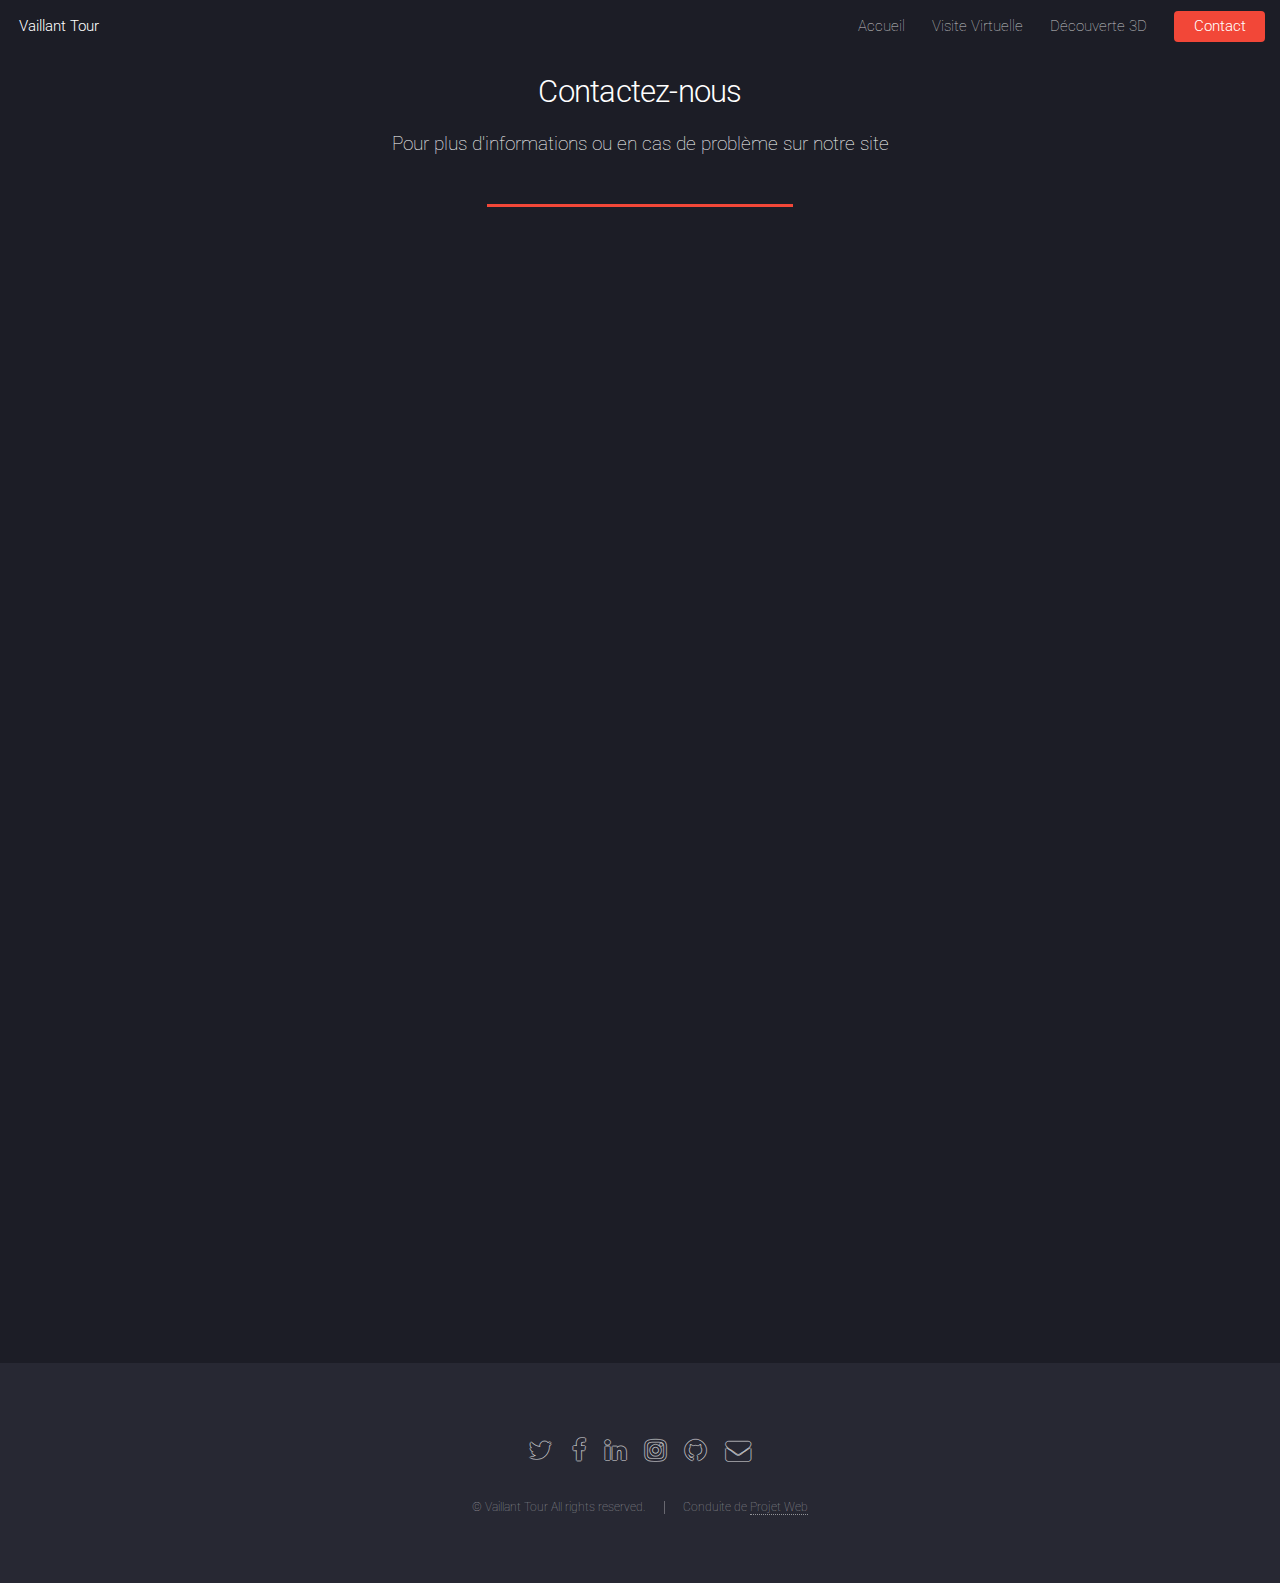
<file: Contact.html>
<!DOCTYPE HTML>
<!--
	Vaillant Tour
	Conduite de Projet Web
-->
<html>
	<head>
		<title>Contact | Vaillant Tour</title>
		<meta charset="utf-8" />
		<meta name="viewport" content="width=device-width, initial-scale=1" />
		<!--[if lte IE 8]><script src="assets/js/ie/html5shiv.js"></script><![endif]-->
		<link rel="stylesheet" href="assets/css/main.css" />
		<!--[if lte IE 9]><link rel="stylesheet" href="assets/css/ie9.css" /><![endif]-->
		<!--[if lte IE 8]><link rel="stylesheet" href="assets/css/ie8.css" /><![endif]-->
	</head>

	<!-- BODY -->
	<body class="landing">
	<div id="page-wrapper">

		<!-- Header -->
		<header id="header">
			<h1 id="logo"><a href="index.html">Vaillant Tour</a></h1>

			<!-- Navbar -->
			<nav id="nav">
				<ul>
					<li><a href="index.html">Accueil</a></li>
					<li><a href="visiteVirtuelle.html">Visite Virtuelle</a></li>
					<li><a href="elements3D.html">Découverte 3D</a></li>
					<li><a href="Contact.html" class="button special">Contact</a></li>
				</ul>
			</nav>
		</header>

			<!-- Main -->
				<div id="main" class="wrapper style1">
					<div class="container">
						<header class="major">
							<h2>Contactez-nous</h2>
							<p>Pour plus d'informations ou en cas de problème sur notre site</p>
						</header>
						<div class="row">
							<iframe src="https://www.google.com/maps/embed?pb=!1m18!1m12!1m3!1d2569.991950882604!2d2.298436751325037!3d49.89895443472802!2m3!1f0!2f0!3f0!3m2!1i1024!2i768!4f13.1!3m3!1m2!1s0x47e7843bd7f87145%3A0x8ea154a9ba8fe63b!2sFacult%C3%A9+des+Sciences!5e0!3m2!1sfr!2sfr!4v1513588414829" width="100%" height="500" frameborder="0" style="border:0" allowfullscreen></iframe>
						</div>

						<section id="four" class="wrapper style1 special fade-up">
							<div class="container">
								<header class="major">
									<h2>Vous pouvez nous contactez avec </h2>
									<p>Notre téléphone, notre mail ou bien directement par courrier</p>
								</header>
								<div class="box alt">
									<div class="row uniform">
										<section class="4u 6u(medium) 12u$(xsmall)">
											<span class="icon alt major fa-phone"></span>
											<h3>Numéro de téléphone</h3>
											<p> Tél : +33 (0)3 22 71 60 50</p>
										</section>
										<section class="4u 6u$(medium) 12u$(xsmall)">
											<span class="icon alt major fa-envelope"></span>
											<h3>Mail </h3>
											<p>ot@amiens-metropole.com
											</p>
										</section>
										<section class="4u$ 6u(medium) 12u$(xsmall)">
											<span class="icon alt major fa-map-marker"></span>
											<h3>Adresse</h3>
											<p> 23 place Notre Dame 80000 Amiens</p>
										</section>
									</div>
								</div>
							</div>
						</section>

					</div>
				</div>

			<!-- Footer -->
				<footer id="footer">
					<ul class="icons">
						<li><a href="#" class="icon alt fa-twitter"><span class="label">Twitter</span></a></li>
						<li><a href="#" class="icon alt fa-facebook"><span class="label">Facebook</span></a></li>
						<li><a href="#" class="icon alt fa-linkedin"><span class="label">LinkedIn</span></a></li>
						<li><a href="#" class="icon alt fa-instagram"><span class="label">Instagram</span></a></li>
						<li><a href="#" class="icon alt fa-github"><span class="label">GitHub</span></a></li>
						<li><a href="#" class="icon alt fa-envelope"><span class="label">Email</span></a></li>
					</ul>
					<ul class="copyright">
						<li>&copy; Vaillant Tour All rights reserved.</li><li>Conduite de  <a href="#">Projet Web</a></li>
					</ul>
				</footer>

		</div>

		<!-- Scripts -->
			<script src="assets/js/jquery.min.js"></script>
			<script src="assets/js/jquery.scrolly.min.js"></script>
			<script src="assets/js/jquery.dropotron.min.js"></script>
			<script src="assets/js/jquery.scrollex.min.js"></script>
			<script src="assets/js/skel.min.js"></script>
			<script src="assets/js/util.js"></script>
			<!--[if lte IE 8]><script src="assets/js/ie/respond.min.js"></script><![endif]-->
			<script src="assets/js/main.js"></script>

	</body>
</html>
</file>
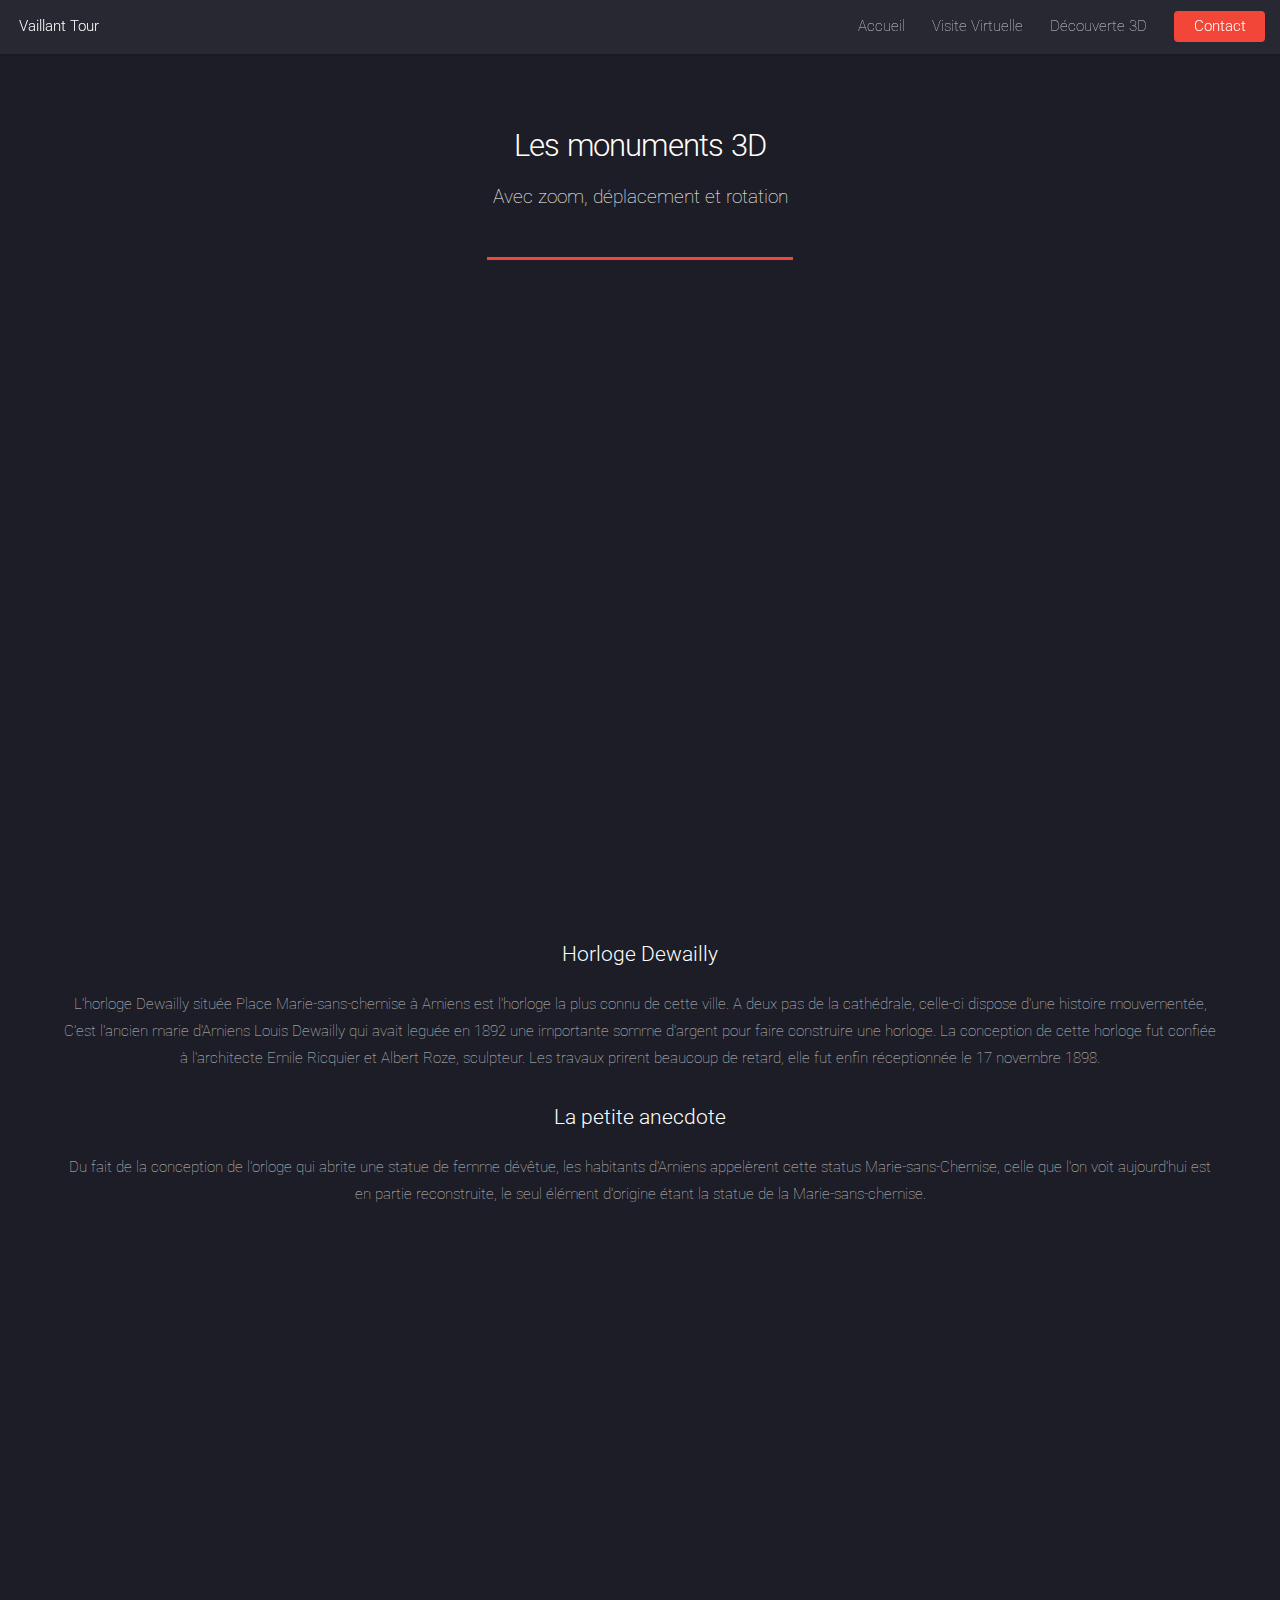
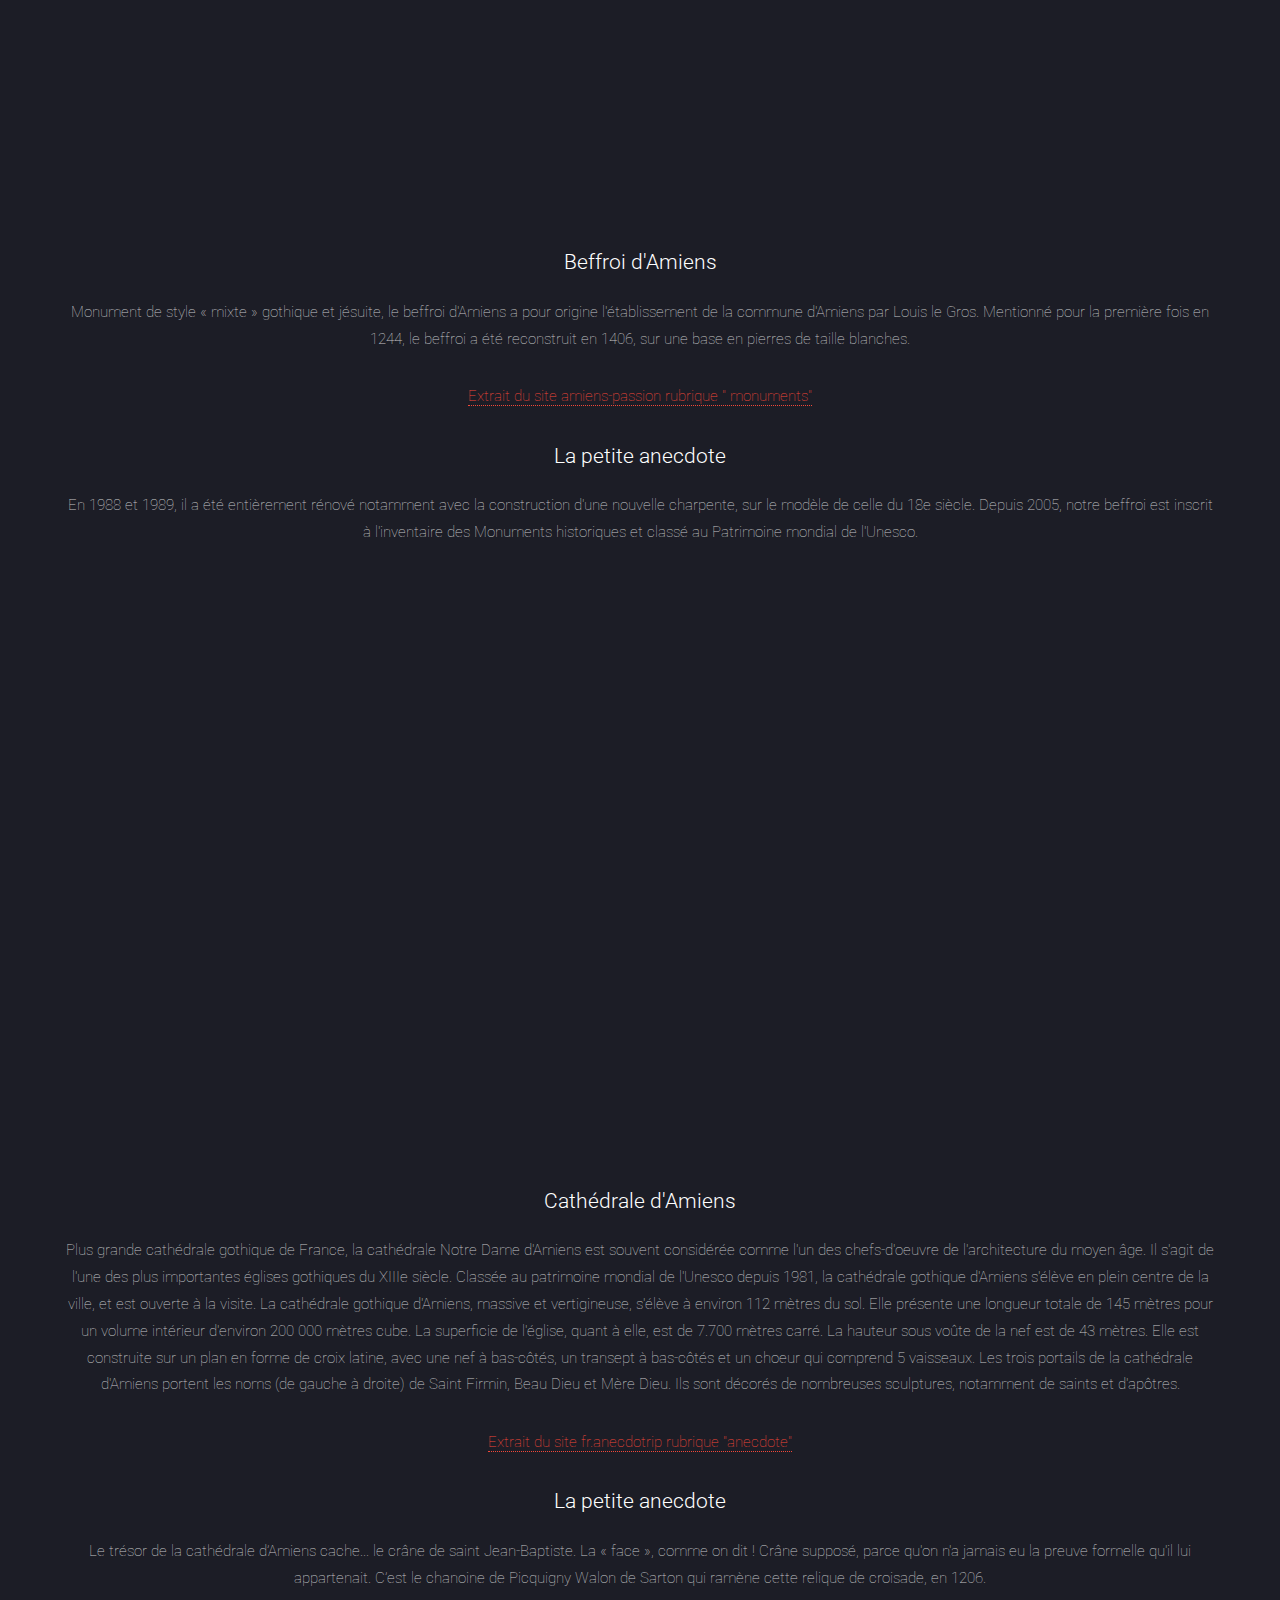
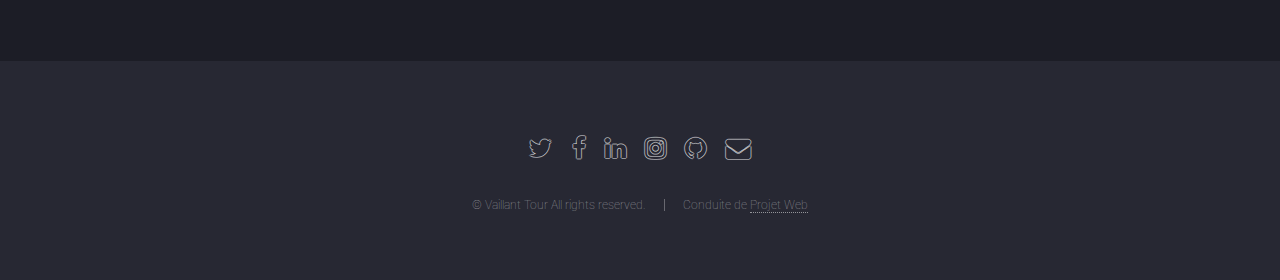
<file: elements3D.html>
<!DOCTYPE HTML>
<!--
	Vaillant Tour
	Conduite de Projet Web
-->

<html>
	<head>
		<title>Objets 3D | Vaillant Tourr</title>
		<meta charset="utf-8" />
		<meta name="viewport" content="width=device-width, initial-scale=1" />
		<!--[if lte IE 8]><script src="assets/js/ie/html5shiv.js"></script><![endif]-->
		<link rel="stylesheet" href="assets/css/main.css" />
		<!--[if lte IE 9]><link rel="stylesheet" href="assets/css/ie9.css" /><![endif]-->
		<!--[if lte IE 8]><link rel="stylesheet" href="assets/css/ie8.css" /><![endif]-->
	</head>
	<body>
		<div id="page-wrapper">

			<!-- Header -->
			<header id="header">
				<h1 id="logo"><a href="index.html">Vaillant Tour</a></h1>
				<nav id="nav">
					<ul>
						<li><a href="index.html">Accueil</a></li>
						<li><a href="visiteVirtuelle.html">Visite Virtuelle</a></li>
						<li><a href="elements3D.html">Découverte 3D</a></li>
						<li><a href="Contact.html" class="button special">Contact</a></li>
					</ul>
				</nav>
			</header>

			<!-- Main -->
				<div id="main" class="wrapper style1">
					<div class="container">
						<header class="major">
							<h2>Les monuments 3D</h2>
							<p>Avec zoom, déplacement et rotation</p>
						</header>

							<!-- HORLOGE DEWAILLY -->
						<section id="horlogeDewailly" style="text-align:center">

							<div class="sketchfab-embed-wrapper">
								<iframe width="90%"
										height="600"
										src="https://sketchfab.com/models/a8428198da154527ae07177e93d54b51/embed?autostart=1&amp;internal=1&amp;scrollwheel=1&amp;sound_enable=0&amp;transparent=1&amp;ui_animations=0&amp;ui_annotations=0&amp;ui_controls=1&amp;ui_fadeout=0&amp;
											ui_fullscreen=0&amp;ui_help=0&amp;ui_infos=0&amp;ui_inspector=0&amp;ui_settings=0&amp;ui_snapshots=0&amp;ui_stop=0&amp;ui_theatre=0&amp;ui_watermark=0"
										frameborder="0"
										allowvr
										allowfullscreen
										mozallowfullscreen="true"
										webkitallowfullscreen="true"
										onmousewheel=""></iframe>
							</div>


							<h3>Horloge Dewailly</h3>
							<p> L'horloge Dewailly située Place Marie-sans-chemise à Amiens est l'horloge la plus connu de cette ville. A deux pas de la
								cathédrale, celle-ci dispose d'une histoire mouvementée, C'est l'ancien marie d'Amiens Louis Dewailly qui avait
								leguée en 1892 une importante somme d'argent pour faire construire une horloge.
								La conception de cette horloge fut confiée à l'architecte Emile Ricquier et Albert Roze, sculpteur.
								Les travaux prirent beaucoup de retard, elle fut enfin réceptionnée le 17 novembre 1898.</p>
							<h3>La petite anecdote </h3>
							<p>Du fait de la conception de l'orloge qui abrite une statue de femme dévêtue, les habitants d'Amiens appelèrent cette status Marie-sans-Chemise, celle que l'on voit
								aujourd'hui est en partie reconstruite, le seul élément d'origine étant la statue de la Marie-sans-chemise.</p>

						</section>

						<!-- BEFFROI AMIENS -->
						<section id="beffroiAmiens" style="text-align:center">

							<div class="sketchfab-embed-wrapper">
								<iframe width="90%"
										height="600"
										src="https://sketchfab.com/models/39661852cd664fffaab6d4ab3f0af337/embed?autostart=1&amp;internal=1&amp;scrollwheel=1&amp;sound_enable=0&amp;transparent=1&amp;ui_animations=0&amp;ui_annotations=0&amp;ui_controls=1&amp;ui_fadeout=0&amp;
											ui_fullscreen=0&amp;ui_help=0&amp;ui_infos=0&amp;ui_inspector=0&amp;ui_settings=0&amp;ui_snapshots=0&amp;ui_stop=0&amp;ui_theatre=0&amp;ui_watermark=0"
										frameborder="0"
										allowvr
										allowfullscreen
										mozallowfullscreen="true"
										webkitallowfullscreen="true"
										onmousewheel=""></iframe>
							</div>


							<h3>Beffroi d'Amiens</h3>
							<p> Monument de style « mixte » gothique et jésuite, le beffroi d'Amiens a pour origine l'établissement de la commune d'Amiens par Louis le Gros. Mentionné pour la première fois en 1244, le beffroi a été reconstruit en 1406, sur une base en pierres de taille blanches.
							</p>
							<p><a href="http://www.amiens-passion.fr/monuments/beffroi.html">Extrait du site amiens-passion rubrique " monuments" </a></p>

							<h3>La petite anecdote </h3>
							<p>En 1988 et 1989, il a été entièrement rénové notamment avec la construction d'une nouvelle charpente, sur le modèle de celle du 18e siècle. Depuis 2005, notre beffroi est inscrit à l'inventaire des Monuments historiques et classé au Patrimoine mondial de l'Unesco.
							</p>

						</section>

						<!-- CATHEDRALE D'AMIENS -->
						<section id="cathedraleAmiens" style="text-align:center">

							<div class="sketchfab-embed-wrapper">
								<iframe width="90%"
										height="600"
										src="https://sketchfab.com/models/3776d9f4816440af8c6b1f29db20b87e/embed?autostart=1&amp;internal=1&amp;scrollwheel=1&amp;sound_enable=0&amp;transparent=1&amp;ui_animations=0&amp;ui_annotations=0&amp;ui_controls=1&amp;ui_fadeout=0&amp;
											ui_fullscreen=0&amp;ui_help=0&amp;ui_infos=0&amp;ui_inspector=0&amp;ui_settings=0&amp;ui_snapshots=0&amp;ui_stop=0&amp;ui_theatre=0&amp;ui_watermark=0"
										frameborder="0"
										allowvr
										allowfullscreen
										mozallowfullscreen="true"
										webkitallowfullscreen="true"
										onmousewheel=""></iframe>
							</div>


							<h3>Cathédrale d'Amiens</h3>
							<p> Plus grande cathédrale gothique de France, la cathédrale Notre Dame d'Amiens est souvent considérée comme l'un des chefs-d'oeuvre de l'architecture du moyen âge. Il s'agit de l'une des plus importantes églises gothiques du XIIIe siècle.
								Classée au patrimoine mondial de l'Unesco depuis 1981, la cathédrale gothique d'Amiens s'élève en plein centre de la ville, et est ouverte à la visite.
								La cathédrale gothique d'Amiens, massive et vertigineuse, s'élève à environ 112 mètres du sol. Elle présente une longueur totale de 145 mètres pour un volume intérieur d'environ 200 000 mètres cube. La superficie de l'église, quant à elle, est de 7.700 mètres carré. La hauteur sous voûte de la nef est de 43 mètres. Elle est construite sur un plan en forme de croix latine, avec une nef à bas-côtés, un transept à bas-côtés et un choeur qui comprend 5 vaisseaux.
								Les trois portails de la cathédrale d'Amiens portent les noms (de gauche à droite) de Saint Firmin, Beau Dieu et Mère Dieu. Ils sont décorés de nombreuses sculptures, notamment de saints et d'apôtres.
							</p>
							<p><a href="https://fr.anecdotrip.com/anecdote/amiens-et-les-secrets-du-crane-suppose-de-saint-jean-baptiste-par-vinaigrette">Extrait du site fr.anecdotrip rubrique "anecdote"</a></p>

							<h3>La petite anecdote </h3>
							<p>Le trésor de la cathédrale d’Amiens cache... le crâne de saint Jean-Baptiste. La « face », comme on dit ! Crâne supposé, parce qu'on n'a jamais eu la preuve formelle qu'il lui appartenait. C’est le chanoine de Picquigny Walon de Sarton qui ramène cette relique de croisade, en 1206.
							</p>


						</section>

					</div>
				</div>

			<!-- Footer -->
				<footer id="footer">
					<ul class="icons">
						<li><a href="#" class="icon alt fa-twitter"><span class="label">Twitter</span></a></li>
						<li><a href="#" class="icon alt fa-facebook"><span class="label">Facebook</span></a></li>
						<li><a href="#" class="icon alt fa-linkedin"><span class="label">LinkedIn</span></a></li>
						<li><a href="#" class="icon alt fa-instagram"><span class="label">Instagram</span></a></li>
						<li><a href="#" class="icon alt fa-github"><span class="label">GitHub</span></a></li>
						<li><a href="#" class="icon alt fa-envelope"><span class="label">Email</span></a></li>
					</ul>
					<ul class="copyright">
						<li>&copy; Vaillant Tour All rights reserved.</li><li>Conduite de  <a href="#">Projet Web</a></li>
					</ul>
				</footer>

		</div>

		<!-- Scripts -->
			<script src="assets/js/jquery.min.js"></script>
			<script src="assets/js/jquery.scrolly.min.js"></script>
			<script src="assets/js/jquery.dropotron.min.js"></script>
			<script src="assets/js/jquery.scrollex.min.js"></script>
			<script src="assets/js/skel.min.js"></script>
			<script src="assets/js/util.js"></script>
			<!--[if lte IE 8]><script src="assets/js/ie/respond.min.js"></script><![endif]-->
			<script src="assets/js/main.js"></script>

	</body>
</html>
</file>
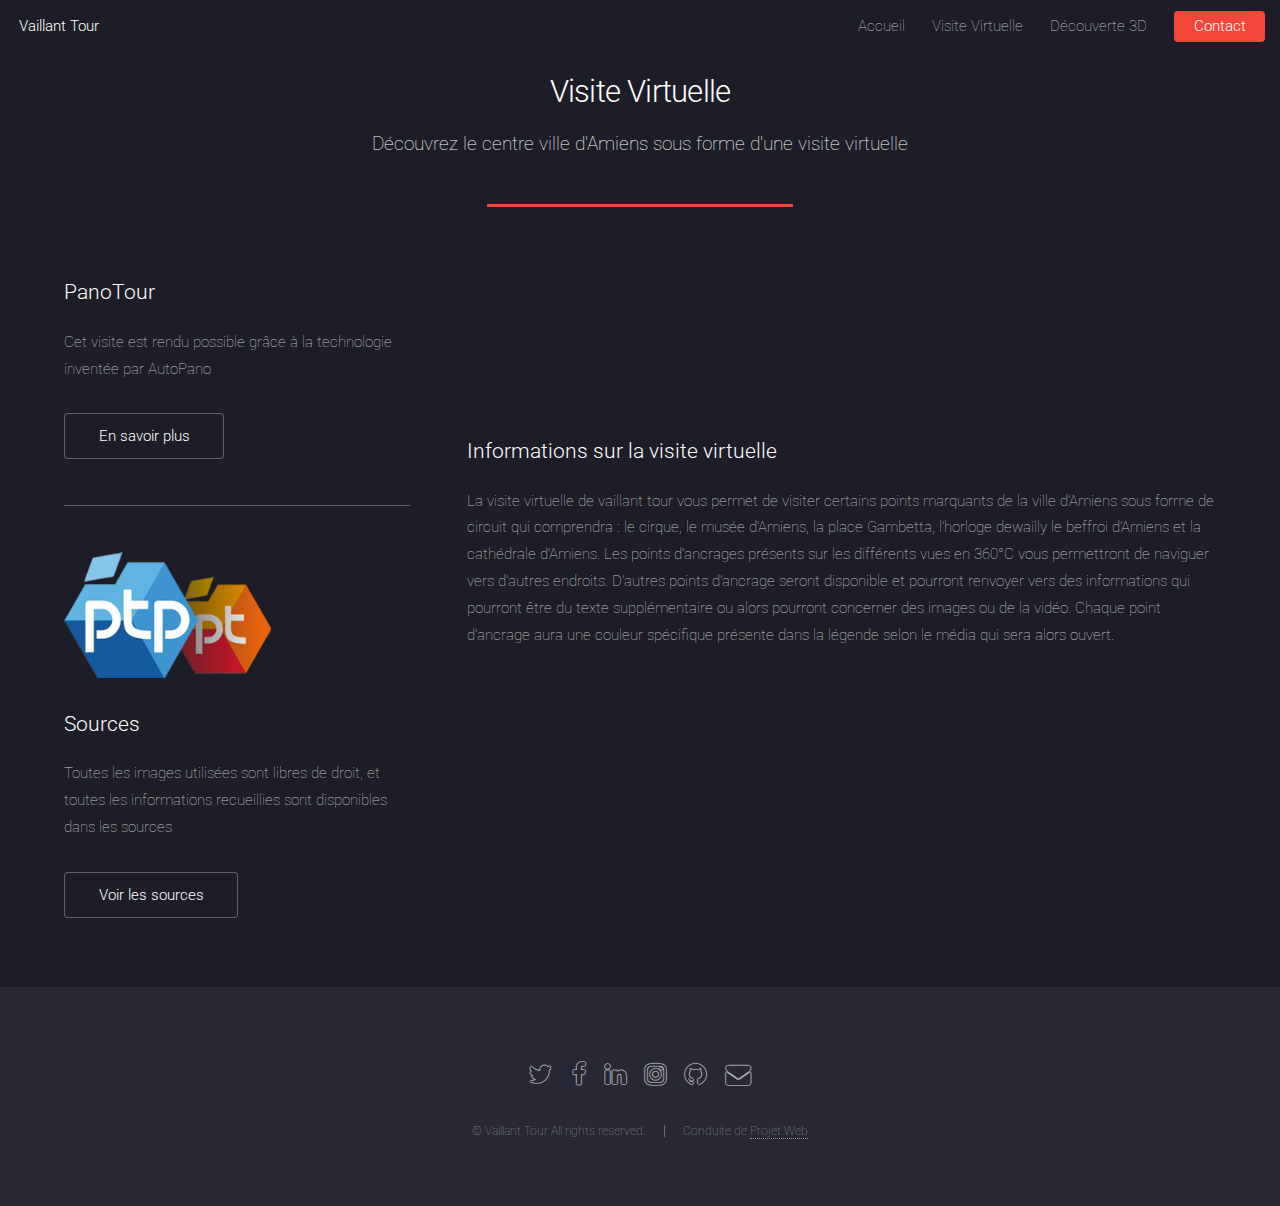
<file: visiteVirtuelle.html>
<!DOCTYPE HTML>
<!--
	Vaillant Tour
	Conduite de Projet Web
-->
<html>
	<head>
		<title>Visite Virtuelle | Vaillant Tour</title>
		<meta charset="utf-8" />
		<meta name="viewport" content="width=device-width, initial-scale=1" />
		<!--[if lte IE 8]><script src="assets/js/ie/html5shiv.js"></script><![endif]-->
		<link rel="stylesheet" href="assets/css/main.css" />
		<!--[if lte IE 9]><link rel="stylesheet" href="assets/css/ie9.css" /><![endif]-->
		<!--[if lte IE 8]><link rel="stylesheet" href="assets/css/ie8.css" /><![endif]-->
	</head>
	<body class="landing">
	<div id="page-wrapper">

		<!-- Header -->
		<header id="header">
			<h1 id="logo"><a href="index.html">Vaillant Tour</a></h1>

			<!-- Navbar -->
			<nav id="nav">
				<ul>
					<li><a href="index.html">Accueil</a></li>
					<li><a href="visiteVirtuelle.html">Visite Virtuelle</a></li>
					<li><a href="elements3D.html">Découverte 3D</a></li>
					<li><a href="Contact.html" class="button special">Contact</a></li>
				</ul>
			</nav>
		</header>

			<!-- Main -->
				<div id="main" class="wrapper style1">
					<div class="container">
						<header class="major">
							<h2>Visite Virtuelle</h2>
							<p>Découvrez le centre ville d'Amiens sous forme d'une visite virtuelle</p>
						</header>
						<div class="row 150%">
							<div class="4u 12u$(medium)">

								<!-- Sidebar -->
									<section id="sidebar">
										<section>
											<h3>PanoTour</h3>
											<p>Cet visite est rendu possible grâce à la technologie inventée par AutoPano </p>
											<footer>
												<ul class="actions">
													<li><a href="http://www.kolor.com/panotour/" class="button">En savoir plus</a></li>
												</ul>
											</footer>
										</section>
										<hr />
										<section>
											<a href="#" class="image fit panoTourImg"><img src="images/holoBuilder.png" alt="" /></a>
											<h3>Sources</h3>
											<p> Toutes les images utilisées sont libres de droit, et toutes les informations recueillies sont disponibles dans les sources </p>
											<footer>
												<ul class="actions">
													<li><a href="sources.html" class="button">Voir les sources</a></li>
												</ul>
											</footer>
										</section>
									</section>

							</div>
							<div class="8u$ 12u$(medium) important(medium)">

								<!-- Content -->
									<section id="content">
										<iframe id="panoTourVisit">
										</iframe>
										<h3>Informations sur la visite virtuelle</h3>
										<p>La visite virtuelle de vaillant tour vous permet de visiter certains points marquants de la ville d’Amiens sous forme de circuit qui comprendra : le cirque, le musée d’Amiens, la place Gambetta, l’horloge dewailly le beffroi d’Amiens et la cathédrale d’Amiens.
											Les points d’ancrages présents sur les différents vues en 360°C vous permettront de naviguer vers d’autres endroits.
											D’autres points d’ancrage seront disponible et pourront renvoyer vers des informations qui pourront être du texte supplémentaire ou alors pourront concerner des images ou de la vidéo.
											Chaque point d’ancrage aura une couleur spécifique présente dans la légende selon le média qui sera alors ouvert.

										</p>
									</section>

							</div>
						</div>
					</div>
				</div>

			<!-- Footer -->
				<footer id="footer">
					<ul class="icons">
						<li><a href="#" class="icon alt fa-twitter"><span class="label">Twitter</span></a></li>
						<li><a href="#" class="icon alt fa-facebook"><span class="label">Facebook</span></a></li>
						<li><a href="#" class="icon alt fa-linkedin"><span class="label">LinkedIn</span></a></li>
						<li><a href="#" class="icon alt fa-instagram"><span class="label">Instagram</span></a></li>
						<li><a href="#" class="icon alt fa-github"><span class="label">GitHub</span></a></li>
						<li><a href="#" class="icon alt fa-envelope"><span class="label">Email</span></a></li>
					</ul>
					<ul class="copyright">
						<li>&copy; Vaillant Tour All rights reserved.</li><li>Conduite de  <a href="#">Projet Web</a></li>
					</ul>
				</footer>

		</div>

		<!-- Scripts -->
			<script src="assets/js/jquery.min.js"></script>
			<script src="assets/js/jquery.scrolly.min.js"></script>
			<script src="assets/js/jquery.dropotron.min.js"></script>
			<script src="assets/js/jquery.scrollex.min.js"></script>
			<script src="assets/js/skel.min.js"></script>
			<script src="assets/js/util.js"></script>
			<!--[if lte IE 8]><script src="assets/js/ie/respond.min.js"></script><![endif]-->
			<script src="assets/js/main.js"></script>

	</body>
</html>
</file>
<file: assets/css/ie9.css>
/*

	CONDUITE DE PROJET WEB 2017
*/



	body.landing:before, body.landing:after {
		display: none !important;
	}



	.icon.alt {
		color: inherit !important;
	}

	.icon.major.alt:before {
		color: #ffffff !important;
	}



	#banner:after {
		background-color: rgba(23, 24, 32, 0.95);
	}



	#footer .icons .icon.alt:before {
		color: #ffffff !important;
	}
</file>
<file: assets/css/ie8.css>
/*
	CONDUITE DE PROJET WEB 2017
*/


	body {
		color: #ffffff;
	}

	body, html, #page-wrapper {
		height: 100%;
	}

	blockquote {
		border-left: solid 4px #606067;
	}

	code {
		background: #32333b;
	}

	hr {
		border-bottom: solid 1px #606067;
	}


	.icon.major {
		-ms-behavior: url("assets/js/ie/PIE.htc");
	}


	.image {
		position: relative;
		-ms-behavior: url("assets/js/ie/PIE.htc");
	}

		.image:before {
			display: none;
		}

		.image img {
			position: relative;
			-ms-behavior: url("assets/js/ie/PIE.htc");
		}


	input[type="text"],
	input[type="password"],
	input[type="email"],
	select,
	textarea {
		position: relative;
		-ms-behavior: url("assets/js/ie/PIE.htc");
	}

		input[type="text"]:focus,
		input[type="password"]:focus,
		input[type="email"]:focus,
		select:focus,
		textarea:focus {
			-ms-behavior: url("assets/js/ie/PIE.htc");
		}

	input[type="text"],
	input[type="password"],
	input[type="email"] {
		line-height: 3em;
	}

	input[type="checkbox"],
	input[type="radio"] {
		font-size: 3em;
	}

		input[type="checkbox"] + label:before,
		input[type="radio"] + label:before {
			display: none;
		}


	table tbody tr {
		border: solid 1px #606067;
	}

	table thead {
		border-bottom: solid 1px #606067;
	}

	table tfoot {
		border-top: solid 1px #606067;
	}

	table.alt tbody tr td {
		border: solid 1px #606067;
	}


	input[type="submit"],
	input[type="reset"],
	input[type="button"],
	.button {
		border: solid 1px #ffffff !important;
	}

		input[type="submit"].special,
		input[type="reset"].special,
		input[type="button"].special,
		.button.special {
			border: 0 !important;
		}



	.goto-next {
		display: none;
	}



	.spotlight {
		height: 100%;
	}

		.spotlight .content {
			background: #272833;
		}



	.wrapper.style2 input[type="text"]:focus,
	.wrapper.style2 input[type="password"]:focus,
	.wrapper.style2 input[type="email"]:focus,
	.wrapper.style2 select:focus,
	.wrapper.style2 textarea:focus {
		border-color: #ffffff;
	}

	.wrapper.style2 input[type="submit"].special:hover, .wrapper.style2 input[type="submit"].special:active,
	.wrapper.style2 input[type="reset"].special:hover,
	.wrapper.style2 input[type="reset"].special:active,
	.wrapper.style2 input[type="button"].special:hover,
	.wrapper.style2 input[type="button"].special:active,
	.wrapper.style2 .button.special:hover,
	.wrapper.style2 .button.special:active {
		color: #e44c65 !important;
	}



	.dropotron {
		background: #272833;
		box-shadow: none !important;
		-ms-behavior: url("assets/js/ie/PIE.htc");
	}

		.dropotron > li a, .dropotron > li span {
			color: #ffffff !important;
		}

		.dropotron.level-0 {
			margin-top: 0;
		}

			.dropotron.level-0:before {
				display: none;
			}



	#header {
		background: #272833;
	}


	#banner {
		height: 100%;
	}

		#banner:before {
			height: 100%;
		}

		#banner:after {
			background-image: url("images/ie/banner-overlay.png");
		}
</file>
<file: assets/css/main.css>
@import url("font-awesome.min.css");
@import url("https://fonts.googleapis.com/css?family=Roboto:100,300,100italic,300italic");

/*
	CONDUITE DE PROJET WEB 2017
*/


	html, body, div, span, applet, object, iframe, h1, h2, h3, h4, h5, h6, p, blockquote, pre, a, abbr, acronym, address, big, cite, code, del, dfn, em, img, ins, kbd, q, s, samp, small, strike, strong, sub, sup, tt, var, b, u, i, center, dl, dt, dd, ol, ul, li, fieldset, form, label, legend, table, caption, tbody, tfoot, thead, tr, th, td, article, aside, canvas, details, embed, figure, figcaption, footer, header, hgroup, menu, nav, output, ruby, section, summary, time, mark, audio, video {
		margin: 0;
		padding: 0;
		border: 0;
		font-size: 100%;
		font: inherit;
		vertical-align: baseline;
	}

	article, aside, details, figcaption, figure, footer, header, hgroup, menu, nav, section {
		display: block;
	}

	body {
		line-height: 1;
	}

	ol, ul {
		list-style: none;
	}

	blockquote, q {
		quotes: none;
	}

	blockquote:before, blockquote:after, q:before, q:after {
		content: '';
		content: none;
	}

	table {
		border-collapse: collapse;
		border-spacing: 0;
	}

	body {
		-webkit-text-size-adjust: none;
	}

	.image.fit.panoTourImg{
		width: 60%;
	}

	*, *:before, *:after {
		-moz-box-sizing: border-box;
		-webkit-box-sizing: border-box;
		box-sizing: border-box;
	}



	.container {
		margin-left: auto;
		margin-right: auto;
	}

	.container.\31 25\25 {
		width: 100%;
		max-width: 87.5em;
		min-width: 70em;
	}

	.container.\37 5\25 {
		width: 52.5em;
	}

	.container.\35 0\25 {
		width: 35em;
	}

	.container.\32 5\25 {
		width: 17.5em;
	}

	.container {
		width: 70em;
	}

	@media screen and (max-width: 1680px) {

		.container.\31 25\25 {
			width: 100%;
			max-width: 87.5em;
			min-width: 70em;
		}

		.container.\37 5\25 {
			width: 52.5em;
		}

		.container.\35 0\25 {
			width: 35em;
		}

		.container.\32 5\25 {
			width: 17.5em;
		}

		.container {
			width: 70em;
		}

	}

	@media screen and (max-width: 1280px) {

		.container.\31 25\25 {
			width: 100%;
			max-width: 112.5%;
			min-width: 90%;
		}

		.container.\37 5\25 {
			width: 67.5%;
		}

		.container.\35 0\25 {
			width: 45%;
		}

		.container.\32 5\25 {
			width: 22.5%;
		}

		.container {
			width: 90%;
		}

	}

	@media screen and (max-width: 980px) {

		.container.\31 25\25 {
			width: 100%;
			max-width: 125%;
			min-width: 100%;
		}

		.container.\37 5\25 {
			width: 75%;
		}

		.container.\35 0\25 {
			width: 50%;
		}

		.container.\32 5\25 {
			width: 25%;
		}

		.container {
			width: 100% !important;
		}

	}

	@media screen and (max-width: 736px) {

		.container.\31 25\25 {
			width: 100%;
			max-width: 125%;
			min-width: 100%;
		}

		.container.\37 5\25 {
			width: 75%;
		}

		.container.\35 0\25 {
			width: 50%;
		}

		.container.\32 5\25 {
			width: 25%;
		}

		.container {
			width: 100% !important;
		}

	}

	@media screen and (max-width: 480px) {

		.container.\31 25\25 {
			width: 100%;
			max-width: 125%;
			min-width: 100%;
		}

		.container.\37 5\25 {
			width: 75%;
		}

		.container.\35 0\25 {
			width: 50%;
		}

		.container.\32 5\25 {
			width: 25%;
		}

		.container {
			width: 100% !important;
		}

	}

	.row {
		border-bottom: solid 1px transparent;
		-moz-box-sizing: border-box;
		-webkit-box-sizing: border-box;
		box-sizing: border-box;
	}

	.row > * {
		float: left;
		-moz-box-sizing: border-box;
		-webkit-box-sizing: border-box;
		box-sizing: border-box;
	}

	.row:after, .row:before {
		content: '';
		display: block;
		clear: both;
		height: 0;
	}

	.row.uniform > * > :first-child {
		margin-top: 0;
	}

	.row.uniform > * > :last-child {
		margin-bottom: 0;
	}

	.row.\30 \25 > * {
		padding: 0 0 0 0em;
	}

	.row.\30 \25 {
		margin: 0 0 -1px 0em;
	}

	.row.uniform.\30 \25 > * {
		padding: 0em 0 0 0em;
	}

	.row.uniform.\30 \25 {
		margin: 0em 0 -1px 0em;
	}

	.row > * {
		padding: 0 0 0 2.5em;
	}

	.row {
		margin: 0 0 -1px -2.5em;
	}

	.row.uniform > * {
		padding: 2.5em 0 0 2.5em;
	}

	.row.uniform {
		margin: -2.5em 0 -1px -2.5em;
	}

	.row.\32 00\25 > * {
		padding: 0 0 0 5em;
	}

	.row.\32 00\25 {
		margin: 0 0 -1px -5em;
	}

	.row.uniform.\32 00\25 > * {
		padding: 5em 0 0 5em;
	}

	.row.uniform.\32 00\25 {
		margin: -5em 0 -1px -5em;
	}

	.row.\31 50\25 > * {
		padding: 0 0 0 3.75em;
	}

	.row.\31 50\25 {
		margin: 0 0 -1px -3.75em;
	}

	.row.uniform.\31 50\25 > * {
		padding: 3.75em 0 0 3.75em;
	}

	.row.uniform.\31 50\25 {
		margin: -3.75em 0 -1px -3.75em;
	}

	.row.\35 0\25 > * {
		padding: 0 0 0 1.25em;
	}

	.row.\35 0\25 {
		margin: 0 0 -1px -1.25em;
	}

	.row.uniform.\35 0\25 > * {
		padding: 1.25em 0 0 1.25em;
	}

	.row.uniform.\35 0\25 {
		margin: -1.25em 0 -1px -1.25em;
	}

	.row.\32 5\25 > * {
		padding: 0 0 0 0.625em;
	}

	.row.\32 5\25 {
		margin: 0 0 -1px -0.625em;
	}

	.row.uniform.\32 5\25 > * {
		padding: 0.625em 0 0 0.625em;
	}

	.row.uniform.\32 5\25 {
		margin: -0.625em 0 -1px -0.625em;
	}

	.\31 2u, .\31 2u\24 {
		width: 100%;
		clear: none;
		margin-left: 0;
	}

	.\31 1u, .\31 1u\24 {
		width: 91.6666666667%;
		clear: none;
		margin-left: 0;
	}

	.\31 0u, .\31 0u\24 {
		width: 83.3333333333%;
		clear: none;
		margin-left: 0;
	}

	.\39 u, .\39 u\24 {
		width: 75%;
		clear: none;
		margin-left: 0;
	}

	.\38 u, .\38 u\24 {
		width: 66.6666666667%;
		clear: none;
		margin-left: 0;
	}

	.\37 u, .\37 u\24 {
		width: 58.3333333333%;
		clear: none;
		margin-left: 0;
	}

	.\36 u, .\36 u\24 {
		width: 50%;
		clear: none;
		margin-left: 0;
	}

	.\35 u, .\35 u\24 {
		width: 41.6666666667%;
		clear: none;
		margin-left: 0;
	}

	.\34 u, .\34 u\24 {
		width: 33.3333333333%;
		clear: none;
		margin-left: 0;
	}

	.\33 u, .\33 u\24 {
		width: 25%;
		clear: none;
		margin-left: 0;
	}

	.\32 u, .\32 u\24 {
		width: 16.6666666667%;
		clear: none;
		margin-left: 0;
	}

	.\31 u, .\31 u\24 {
		width: 8.3333333333%;
		clear: none;
		margin-left: 0;
	}

	.\31 2u\24 + *,
	.\31 1u\24 + *,
	.\31 0u\24 + *,
	.\39 u\24 + *,
	.\38 u\24 + *,
	.\37 u\24 + *,
	.\36 u\24 + *,
	.\35 u\24 + *,
	.\34 u\24 + *,
	.\33 u\24 + *,
	.\32 u\24 + *,
	.\31 u\24 + * {
		clear: left;
	}

	.\-11u {
		margin-left: 91.66667%;
	}

	.\-10u {
		margin-left: 83.33333%;
	}

	.\-9u {
		margin-left: 75%;
	}

	.\-8u {
		margin-left: 66.66667%;
	}

	.\-7u {
		margin-left: 58.33333%;
	}

	.\-6u {
		margin-left: 50%;
	}

	.\-5u {
		margin-left: 41.66667%;
	}

	.\-4u {
		margin-left: 33.33333%;
	}

	.\-3u {
		margin-left: 25%;
	}

	.\-2u {
		margin-left: 16.66667%;
	}

	.\-1u {
		margin-left: 8.33333%;
	}

	@media screen and (max-width: 1680px) {

		.row > * {
			padding: 0 0 0 2.5em;
		}

		.row {
			margin: 0 0 -1px -2.5em;
		}

		.row.uniform > * {
			padding: 2.5em 0 0 2.5em;
		}

		.row.uniform {
			margin: -2.5em 0 -1px -2.5em;
		}

		.row.\32 00\25 > * {
			padding: 0 0 0 5em;
		}

		.row.\32 00\25 {
			margin: 0 0 -1px -5em;
		}

		.row.uniform.\32 00\25 > * {
			padding: 5em 0 0 5em;
		}

		.row.uniform.\32 00\25 {
			margin: -5em 0 -1px -5em;
		}

		.row.\31 50\25 > * {
			padding: 0 0 0 3.75em;
		}

		.row.\31 50\25 {
			margin: 0 0 -1px -3.75em;
		}

		.row.uniform.\31 50\25 > * {
			padding: 3.75em 0 0 3.75em;
		}

		.row.uniform.\31 50\25 {
			margin: -3.75em 0 -1px -3.75em;
		}

		.row.\35 0\25 > * {
			padding: 0 0 0 1.25em;
		}

		.row.\35 0\25 {
			margin: 0 0 -1px -1.25em;
		}

		.row.uniform.\35 0\25 > * {
			padding: 1.25em 0 0 1.25em;
		}

		.row.uniform.\35 0\25 {
			margin: -1.25em 0 -1px -1.25em;
		}

		.row.\32 5\25 > * {
			padding: 0 0 0 0.625em;
		}

		.row.\32 5\25 {
			margin: 0 0 -1px -0.625em;
		}

		.row.uniform.\32 5\25 > * {
			padding: 0.625em 0 0 0.625em;
		}

		.row.uniform.\32 5\25 {
			margin: -0.625em 0 -1px -0.625em;
		}

		.\31 2u\28xlarge\29, .\31 2u\24\28xlarge\29 {
			width: 100%;
			clear: none;
			margin-left: 0;
		}

		.\31 1u\28xlarge\29, .\31 1u\24\28xlarge\29 {
			width: 91.6666666667%;
			clear: none;
			margin-left: 0;
		}

		.\31 0u\28xlarge\29, .\31 0u\24\28xlarge\29 {
			width: 83.3333333333%;
			clear: none;
			margin-left: 0;
		}

		.\39 u\28xlarge\29, .\39 u\24\28xlarge\29 {
			width: 75%;
			clear: none;
			margin-left: 0;
		}

		.\38 u\28xlarge\29, .\38 u\24\28xlarge\29 {
			width: 66.6666666667%;
			clear: none;
			margin-left: 0;
		}

		.\37 u\28xlarge\29, .\37 u\24\28xlarge\29 {
			width: 58.3333333333%;
			clear: none;
			margin-left: 0;
		}

		.\36 u\28xlarge\29, .\36 u\24\28xlarge\29 {
			width: 50%;
			clear: none;
			margin-left: 0;
		}

		.\35 u\28xlarge\29, .\35 u\24\28xlarge\29 {
			width: 41.6666666667%;
			clear: none;
			margin-left: 0;
		}

		.\34 u\28xlarge\29, .\34 u\24\28xlarge\29 {
			width: 33.3333333333%;
			clear: none;
			margin-left: 0;
		}

		.\33 u\28xlarge\29, .\33 u\24\28xlarge\29 {
			width: 25%;
			clear: none;
			margin-left: 0;
		}

		.\32 u\28xlarge\29, .\32 u\24\28xlarge\29 {
			width: 16.6666666667%;
			clear: none;
			margin-left: 0;
		}

		.\31 u\28xlarge\29, .\31 u\24\28xlarge\29 {
			width: 8.3333333333%;
			clear: none;
			margin-left: 0;
		}

		.\31 2u\24\28xlarge\29 + *,
		.\31 1u\24\28xlarge\29 + *,
		.\31 0u\24\28xlarge\29 + *,
		.\39 u\24\28xlarge\29 + *,
		.\38 u\24\28xlarge\29 + *,
		.\37 u\24\28xlarge\29 + *,
		.\36 u\24\28xlarge\29 + *,
		.\35 u\24\28xlarge\29 + *,
		.\34 u\24\28xlarge\29 + *,
		.\33 u\24\28xlarge\29 + *,
		.\32 u\24\28xlarge\29 + *,
		.\31 u\24\28xlarge\29 + * {
			clear: left;
		}

		.\-11u\28xlarge\29 {
			margin-left: 91.66667%;
		}

		.\-10u\28xlarge\29 {
			margin-left: 83.33333%;
		}

		.\-9u\28xlarge\29 {
			margin-left: 75%;
		}

		.\-8u\28xlarge\29 {
			margin-left: 66.66667%;
		}

		.\-7u\28xlarge\29 {
			margin-left: 58.33333%;
		}

		.\-6u\28xlarge\29 {
			margin-left: 50%;
		}

		.\-5u\28xlarge\29 {
			margin-left: 41.66667%;
		}

		.\-4u\28xlarge\29 {
			margin-left: 33.33333%;
		}

		.\-3u\28xlarge\29 {
			margin-left: 25%;
		}

		.\-2u\28xlarge\29 {
			margin-left: 16.66667%;
		}

		.\-1u\28xlarge\29 {
			margin-left: 8.33333%;
		}

	}

	@media screen and (max-width: 1280px) {

		.row > * {
			padding: 0 0 0 2.5em;
		}

		.row {
			margin: 0 0 -1px -2.5em;
		}

		.row.uniform > * {
			padding: 2.5em 0 0 2.5em;
		}

		.row.uniform {
			margin: -2.5em 0 -1px -2.5em;
		}

		.row.\32 00\25 > * {
			padding: 0 0 0 5em;
		}

		.row.\32 00\25 {
			margin: 0 0 -1px -5em;
		}

		.row.uniform.\32 00\25 > * {
			padding: 5em 0 0 5em;
		}

		.row.uniform.\32 00\25 {
			margin: -5em 0 -1px -5em;
		}

		.row.\31 50\25 > * {
			padding: 0 0 0 3.75em;
		}

		.row.\31 50\25 {
			margin: 0 0 -1px -3.75em;
		}

		.row.uniform.\31 50\25 > * {
			padding: 3.75em 0 0 3.75em;
		}

		.row.uniform.\31 50\25 {
			margin: -3.75em 0 -1px -3.75em;
		}

		.row.\35 0\25 > * {
			padding: 0 0 0 1.25em;
		}

		.row.\35 0\25 {
			margin: 0 0 -1px -1.25em;
		}

		.row.uniform.\35 0\25 > * {
			padding: 1.25em 0 0 1.25em;
		}

		.row.uniform.\35 0\25 {
			margin: -1.25em 0 -1px -1.25em;
		}

		.row.\32 5\25 > * {
			padding: 0 0 0 0.625em;
		}

		.row.\32 5\25 {
			margin: 0 0 -1px -0.625em;
		}

		.row.uniform.\32 5\25 > * {
			padding: 0.625em 0 0 0.625em;
		}

		.row.uniform.\32 5\25 {
			margin: -0.625em 0 -1px -0.625em;
		}

		.\31 2u\28large\29, .\31 2u\24\28large\29 {
			width: 100%;
			clear: none;
			margin-left: 0;
		}

		.\31 1u\28large\29, .\31 1u\24\28large\29 {
			width: 91.6666666667%;
			clear: none;
			margin-left: 0;
		}

		.\31 0u\28large\29, .\31 0u\24\28large\29 {
			width: 83.3333333333%;
			clear: none;
			margin-left: 0;
		}

		.\39 u\28large\29, .\39 u\24\28large\29 {
			width: 75%;
			clear: none;
			margin-left: 0;
		}

		.\38 u\28large\29, .\38 u\24\28large\29 {
			width: 66.6666666667%;
			clear: none;
			margin-left: 0;
		}

		.\37 u\28large\29, .\37 u\24\28large\29 {
			width: 58.3333333333%;
			clear: none;
			margin-left: 0;
		}

		.\36 u\28large\29, .\36 u\24\28large\29 {
			width: 50%;
			clear: none;
			margin-left: 0;
		}

		.\35 u\28large\29, .\35 u\24\28large\29 {
			width: 41.6666666667%;
			clear: none;
			margin-left: 0;
		}

		.\34 u\28large\29, .\34 u\24\28large\29 {
			width: 33.3333333333%;
			clear: none;
			margin-left: 0;
		}

		.\33 u\28large\29, .\33 u\24\28large\29 {
			width: 25%;
			clear: none;
			margin-left: 0;
		}

		.\32 u\28large\29, .\32 u\24\28large\29 {
			width: 16.6666666667%;
			clear: none;
			margin-left: 0;
		}

		.\31 u\28large\29, .\31 u\24\28large\29 {
			width: 8.3333333333%;
			clear: none;
			margin-left: 0;
		}

		.\31 2u\24\28large\29 + *,
		.\31 1u\24\28large\29 + *,
		.\31 0u\24\28large\29 + *,
		.\39 u\24\28large\29 + *,
		.\38 u\24\28large\29 + *,
		.\37 u\24\28large\29 + *,
		.\36 u\24\28large\29 + *,
		.\35 u\24\28large\29 + *,
		.\34 u\24\28large\29 + *,
		.\33 u\24\28large\29 + *,
		.\32 u\24\28large\29 + *,
		.\31 u\24\28large\29 + * {
			clear: left;
		}

		.\-11u\28large\29 {
			margin-left: 91.66667%;
		}

		.\-10u\28large\29 {
			margin-left: 83.33333%;
		}

		.\-9u\28large\29 {
			margin-left: 75%;
		}

		.\-8u\28large\29 {
			margin-left: 66.66667%;
		}

		.\-7u\28large\29 {
			margin-left: 58.33333%;
		}

		.\-6u\28large\29 {
			margin-left: 50%;
		}

		.\-5u\28large\29 {
			margin-left: 41.66667%;
		}

		.\-4u\28large\29 {
			margin-left: 33.33333%;
		}

		.\-3u\28large\29 {
			margin-left: 25%;
		}

		.\-2u\28large\29 {
			margin-left: 16.66667%;
		}

		.\-1u\28large\29 {
			margin-left: 8.33333%;
		}

	}

	@media screen and (max-width: 980px) {

		.row > * {
			padding: 0 0 0 2.5em;
		}

		.row {
			margin: 0 0 -1px -2.5em;
		}

		.row.uniform > * {
			padding: 2.5em 0 0 2.5em;
		}

		.row.uniform {
			margin: -2.5em 0 -1px -2.5em;
		}

		.row.\32 00\25 > * {
			padding: 0 0 0 5em;
		}

		.row.\32 00\25 {
			margin: 0 0 -1px -5em;
		}

		.row.uniform.\32 00\25 > * {
			padding: 5em 0 0 5em;
		}

		.row.uniform.\32 00\25 {
			margin: -5em 0 -1px -5em;
		}

		.row.\31 50\25 > * {
			padding: 0 0 0 3.75em;
		}

		.row.\31 50\25 {
			margin: 0 0 -1px -3.75em;
		}

		.row.uniform.\31 50\25 > * {
			padding: 3.75em 0 0 3.75em;
		}

		.row.uniform.\31 50\25 {
			margin: -3.75em 0 -1px -3.75em;
		}

		.row.\35 0\25 > * {
			padding: 0 0 0 1.25em;
		}

		.row.\35 0\25 {
			margin: 0 0 -1px -1.25em;
		}

		.row.uniform.\35 0\25 > * {
			padding: 1.25em 0 0 1.25em;
		}

		.row.uniform.\35 0\25 {
			margin: -1.25em 0 -1px -1.25em;
		}

		.row.\32 5\25 > * {
			padding: 0 0 0 0.625em;
		}

		.row.\32 5\25 {
			margin: 0 0 -1px -0.625em;
		}

		.row.uniform.\32 5\25 > * {
			padding: 0.625em 0 0 0.625em;
		}

		.row.uniform.\32 5\25 {
			margin: -0.625em 0 -1px -0.625em;
		}

		.\31 2u\28medium\29, .\31 2u\24\28medium\29 {
			width: 100%;
			clear: none;
			margin-left: 0;
		}

		.\31 1u\28medium\29, .\31 1u\24\28medium\29 {
			width: 91.6666666667%;
			clear: none;
			margin-left: 0;
		}

		.\31 0u\28medium\29, .\31 0u\24\28medium\29 {
			width: 83.3333333333%;
			clear: none;
			margin-left: 0;
		}

		.\39 u\28medium\29, .\39 u\24\28medium\29 {
			width: 75%;
			clear: none;
			margin-left: 0;
		}

		.\38 u\28medium\29, .\38 u\24\28medium\29 {
			width: 66.6666666667%;
			clear: none;
			margin-left: 0;
		}

		.\37 u\28medium\29, .\37 u\24\28medium\29 {
			width: 58.3333333333%;
			clear: none;
			margin-left: 0;
		}

		.\36 u\28medium\29, .\36 u\24\28medium\29 {
			width: 50%;
			clear: none;
			margin-left: 0;
		}

		.\35 u\28medium\29, .\35 u\24\28medium\29 {
			width: 41.6666666667%;
			clear: none;
			margin-left: 0;
		}

		.\34 u\28medium\29, .\34 u\24\28medium\29 {
			width: 33.3333333333%;
			clear: none;
			margin-left: 0;
		}

		.\33 u\28medium\29, .\33 u\24\28medium\29 {
			width: 25%;
			clear: none;
			margin-left: 0;
		}

		.\32 u\28medium\29, .\32 u\24\28medium\29 {
			width: 16.6666666667%;
			clear: none;
			margin-left: 0;
		}

		.\31 u\28medium\29, .\31 u\24\28medium\29 {
			width: 8.3333333333%;
			clear: none;
			margin-left: 0;
		}

		.\31 2u\24\28medium\29 + *,
		.\31 1u\24\28medium\29 + *,
		.\31 0u\24\28medium\29 + *,
		.\39 u\24\28medium\29 + *,
		.\38 u\24\28medium\29 + *,
		.\37 u\24\28medium\29 + *,
		.\36 u\24\28medium\29 + *,
		.\35 u\24\28medium\29 + *,
		.\34 u\24\28medium\29 + *,
		.\33 u\24\28medium\29 + *,
		.\32 u\24\28medium\29 + *,
		.\31 u\24\28medium\29 + * {
			clear: left;
		}

		.\-11u\28medium\29 {
			margin-left: 91.66667%;
		}

		.\-10u\28medium\29 {
			margin-left: 83.33333%;
		}

		.\-9u\28medium\29 {
			margin-left: 75%;
		}

		.\-8u\28medium\29 {
			margin-left: 66.66667%;
		}

		.\-7u\28medium\29 {
			margin-left: 58.33333%;
		}

		.\-6u\28medium\29 {
			margin-left: 50%;
		}

		.\-5u\28medium\29 {
			margin-left: 41.66667%;
		}

		.\-4u\28medium\29 {
			margin-left: 33.33333%;
		}

		.\-3u\28medium\29 {
			margin-left: 25%;
		}

		.\-2u\28medium\29 {
			margin-left: 16.66667%;
		}

		.\-1u\28medium\29 {
			margin-left: 8.33333%;
		}

	}

	@media screen and (max-width: 736px) {

		.row > * {
			padding: 0 0 0 2.5em;
		}

		.row {
			margin: 0 0 -1px -2.5em;
		}

		.row.uniform > * {
			padding: 2.5em 0 0 2.5em;
		}

		.row.uniform {
			margin: -2.5em 0 -1px -2.5em;
		}

		.row.\32 00\25 > * {
			padding: 0 0 0 5em;
		}

		.row.\32 00\25 {
			margin: 0 0 -1px -5em;
		}

		.row.uniform.\32 00\25 > * {
			padding: 5em 0 0 5em;
		}

		.row.uniform.\32 00\25 {
			margin: -5em 0 -1px -5em;
		}

		.row.\31 50\25 > * {
			padding: 0 0 0 3.75em;
		}

		.row.\31 50\25 {
			margin: 0 0 -1px -3.75em;
		}

		.row.uniform.\31 50\25 > * {
			padding: 3.75em 0 0 3.75em;
		}

		.row.uniform.\31 50\25 {
			margin: -3.75em 0 -1px -3.75em;
		}

		.row.\35 0\25 > * {
			padding: 0 0 0 1.25em;
		}

		.row.\35 0\25 {
			margin: 0 0 -1px -1.25em;
		}

		.row.uniform.\35 0\25 > * {
			padding: 1.25em 0 0 1.25em;
		}

		.row.uniform.\35 0\25 {
			margin: -1.25em 0 -1px -1.25em;
		}

		.row.\32 5\25 > * {
			padding: 0 0 0 0.625em;
		}

		.row.\32 5\25 {
			margin: 0 0 -1px -0.625em;
		}

		.row.uniform.\32 5\25 > * {
			padding: 0.625em 0 0 0.625em;
		}

		.row.uniform.\32 5\25 {
			margin: -0.625em 0 -1px -0.625em;
		}

		.\31 2u\28small\29, .\31 2u\24\28small\29 {
			width: 100%;
			clear: none;
			margin-left: 0;
		}

		.\31 1u\28small\29, .\31 1u\24\28small\29 {
			width: 91.6666666667%;
			clear: none;
			margin-left: 0;
		}

		.\31 0u\28small\29, .\31 0u\24\28small\29 {
			width: 83.3333333333%;
			clear: none;
			margin-left: 0;
		}

		.\39 u\28small\29, .\39 u\24\28small\29 {
			width: 75%;
			clear: none;
			margin-left: 0;
		}

		.\38 u\28small\29, .\38 u\24\28small\29 {
			width: 66.6666666667%;
			clear: none;
			margin-left: 0;
		}

		.\37 u\28small\29, .\37 u\24\28small\29 {
			width: 58.3333333333%;
			clear: none;
			margin-left: 0;
		}

		.\36 u\28small\29, .\36 u\24\28small\29 {
			width: 50%;
			clear: none;
			margin-left: 0;
		}

		.\35 u\28small\29, .\35 u\24\28small\29 {
			width: 41.6666666667%;
			clear: none;
			margin-left: 0;
		}

		.\34 u\28small\29, .\34 u\24\28small\29 {
			width: 33.3333333333%;
			clear: none;
			margin-left: 0;
		}

		.\33 u\28small\29, .\33 u\24\28small\29 {
			width: 25%;
			clear: none;
			margin-left: 0;
		}

		.\32 u\28small\29, .\32 u\24\28small\29 {
			width: 16.6666666667%;
			clear: none;
			margin-left: 0;
		}

		.\31 u\28small\29, .\31 u\24\28small\29 {
			width: 8.3333333333%;
			clear: none;
			margin-left: 0;
		}

		.\31 2u\24\28small\29 + *,
		.\31 1u\24\28small\29 + *,
		.\31 0u\24\28small\29 + *,
		.\39 u\24\28small\29 + *,
		.\38 u\24\28small\29 + *,
		.\37 u\24\28small\29 + *,
		.\36 u\24\28small\29 + *,
		.\35 u\24\28small\29 + *,
		.\34 u\24\28small\29 + *,
		.\33 u\24\28small\29 + *,
		.\32 u\24\28small\29 + *,
		.\31 u\24\28small\29 + * {
			clear: left;
		}

		.\-11u\28small\29 {
			margin-left: 91.66667%;
		}

		.\-10u\28small\29 {
			margin-left: 83.33333%;
		}

		.\-9u\28small\29 {
			margin-left: 75%;
		}

		.\-8u\28small\29 {
			margin-left: 66.66667%;
		}

		.\-7u\28small\29 {
			margin-left: 58.33333%;
		}

		.\-6u\28small\29 {
			margin-left: 50%;
		}

		.\-5u\28small\29 {
			margin-left: 41.66667%;
		}

		.\-4u\28small\29 {
			margin-left: 33.33333%;
		}

		.\-3u\28small\29 {
			margin-left: 25%;
		}

		.\-2u\28small\29 {
			margin-left: 16.66667%;
		}

		.\-1u\28small\29 {
			margin-left: 8.33333%;
		}

	}

	@media screen and (max-width: 480px) {

		.row > * {
			padding: 0 0 0 2.5em;
		}

		.row {
			margin: 0 0 -1px -2.5em;
		}

		.row.uniform > * {
			padding: 2.5em 0 0 2.5em;
		}

		.row.uniform {
			margin: -2.5em 0 -1px -2.5em;
		}

		.row.\32 00\25 > * {
			padding: 0 0 0 5em;
		}

		.row.\32 00\25 {
			margin: 0 0 -1px -5em;
		}

		.row.uniform.\32 00\25 > * {
			padding: 5em 0 0 5em;
		}

		.row.uniform.\32 00\25 {
			margin: -5em 0 -1px -5em;
		}

		.row.\31 50\25 > * {
			padding: 0 0 0 3.75em;
		}

		.row.\31 50\25 {
			margin: 0 0 -1px -3.75em;
		}

		.row.uniform.\31 50\25 > * {
			padding: 3.75em 0 0 3.75em;
		}

		.row.uniform.\31 50\25 {
			margin: -3.75em 0 -1px -3.75em;
		}

		.row.\35 0\25 > * {
			padding: 0 0 0 1.25em;
		}

		.row.\35 0\25 {
			margin: 0 0 -1px -1.25em;
		}

		.row.uniform.\35 0\25 > * {
			padding: 1.25em 0 0 1.25em;
		}

		.row.uniform.\35 0\25 {
			margin: -1.25em 0 -1px -1.25em;
		}

		.row.\32 5\25 > * {
			padding: 0 0 0 0.625em;
		}

		.row.\32 5\25 {
			margin: 0 0 -1px -0.625em;
		}

		.row.uniform.\32 5\25 > * {
			padding: 0.625em 0 0 0.625em;
		}

		.row.uniform.\32 5\25 {
			margin: -0.625em 0 -1px -0.625em;
		}

		.\31 2u\28xsmall\29, .\31 2u\24\28xsmall\29 {
			width: 100%;
			clear: none;
			margin-left: 0;
		}

		.\31 1u\28xsmall\29, .\31 1u\24\28xsmall\29 {
			width: 91.6666666667%;
			clear: none;
			margin-left: 0;
		}

		.\31 0u\28xsmall\29, .\31 0u\24\28xsmall\29 {
			width: 83.3333333333%;
			clear: none;
			margin-left: 0;
		}

		.\39 u\28xsmall\29, .\39 u\24\28xsmall\29 {
			width: 75%;
			clear: none;
			margin-left: 0;
		}

		.\38 u\28xsmall\29, .\38 u\24\28xsmall\29 {
			width: 66.6666666667%;
			clear: none;
			margin-left: 0;
		}

		.\37 u\28xsmall\29, .\37 u\24\28xsmall\29 {
			width: 58.3333333333%;
			clear: none;
			margin-left: 0;
		}

		.\36 u\28xsmall\29, .\36 u\24\28xsmall\29 {
			width: 50%;
			clear: none;
			margin-left: 0;
		}

		.\35 u\28xsmall\29, .\35 u\24\28xsmall\29 {
			width: 41.6666666667%;
			clear: none;
			margin-left: 0;
		}

		.\34 u\28xsmall\29, .\34 u\24\28xsmall\29 {
			width: 33.3333333333%;
			clear: none;
			margin-left: 0;
		}

		.\33 u\28xsmall\29, .\33 u\24\28xsmall\29 {
			width: 25%;
			clear: none;
			margin-left: 0;
		}

		.\32 u\28xsmall\29, .\32 u\24\28xsmall\29 {
			width: 16.6666666667%;
			clear: none;
			margin-left: 0;
		}

		.\31 u\28xsmall\29, .\31 u\24\28xsmall\29 {
			width: 8.3333333333%;
			clear: none;
			margin-left: 0;
		}

		.\31 2u\24\28xsmall\29 + *,
		.\31 1u\24\28xsmall\29 + *,
		.\31 0u\24\28xsmall\29 + *,
		.\39 u\24\28xsmall\29 + *,
		.\38 u\24\28xsmall\29 + *,
		.\37 u\24\28xsmall\29 + *,
		.\36 u\24\28xsmall\29 + *,
		.\35 u\24\28xsmall\29 + *,
		.\34 u\24\28xsmall\29 + *,
		.\33 u\24\28xsmall\29 + *,
		.\32 u\24\28xsmall\29 + *,
		.\31 u\24\28xsmall\29 + * {
			clear: left;
		}

		.\-11u\28xsmall\29 {
			margin-left: 91.66667%;
		}

		.\-10u\28xsmall\29 {
			margin-left: 83.33333%;
		}

		.\-9u\28xsmall\29 {
			margin-left: 75%;
		}

		.\-8u\28xsmall\29 {
			margin-left: 66.66667%;
		}

		.\-7u\28xsmall\29 {
			margin-left: 58.33333%;
		}

		.\-6u\28xsmall\29 {
			margin-left: 50%;
		}

		.\-5u\28xsmall\29 {
			margin-left: 41.66667%;
		}

		.\-4u\28xsmall\29 {
			margin-left: 33.33333%;
		}

		.\-3u\28xsmall\29 {
			margin-left: 25%;
		}

		.\-2u\28xsmall\29 {
			margin-left: 16.66667%;
		}

		.\-1u\28xsmall\29 {
			margin-left: 8.33333%;
		}

	}

	html, body {
		background: #1c1d26;
	}

	body.is-loading *, body.is-loading *:before, body.is-loading *:after {
		-moz-animation: none !important;
		-webkit-animation: none !important;
		-ms-animation: none !important;
		animation: none !important;
		-moz-transition: none !important;
		-webkit-transition: none !important;
		-ms-transition: none !important;
		transition: none !important;
	}

	body, input, select, textarea {
		color: rgba(255, 255, 255, 0.75);
		font-family: "Roboto", Helvetica, sans-serif;
		font-size: 15pt;
		font-weight: 100;
		line-height: 1.75em;
	}

	a {
		-moz-transition: border-color 0.2s ease-in-out, color 0.2s ease-in-out;
		-webkit-transition: border-color 0.2s ease-in-out, color 0.2s ease-in-out;
		-ms-transition: border-color 0.2s ease-in-out, color 0.2s ease-in-out;
		transition: border-color 0.2s ease-in-out, color 0.2s ease-in-out;
		border-bottom: dotted 1px;
		color: #F24738;
		text-decoration: none;
	}

		a:hover {
			color: #F24738 !important;
			border-bottom-color: transparent;
		}

	strong, b {
		color: #ffffff;
		font-weight: 300;
	}

	em, i {
		font-style: italic;
	}

	p {
		margin: 0 0 2em 0;
	}

	h1, h2, h3, h4, h5, h6 {
		color: #ffffff;
		font-weight: 300;
		line-height: 1em;
		margin: 0 0 1em 0;
	}

		h1 a, h2 a, h3 a, h4 a, h5 a, h6 a {
			color: inherit;
			border: 0;
		}

	h2 {
		font-size: 2em;
		line-height: 1.5em;
		letter-spacing: -0.025em;
	}

	h3 {
		font-size: 1.35em;
		line-height: 1.5em;
	}

	h4 {
		font-size: 1.1em;
		line-height: 1.5em;
	}

	h5 {
		font-size: 0.9em;
		line-height: 1.5em;
	}

	h6 {
		font-size: 0.7em;
		line-height: 1.5em;
	}

	sub {
		font-size: 0.8em;
		position: relative;
		top: 0.5em;
	}

	sup {
		font-size: 0.8em;
		position: relative;
		top: -0.5em;
	}

	hr {
		border: 0;
		border-bottom: solid 1px rgba(255, 255, 255, 0.3);
		margin: 3em 0;
	}

		hr.major {
			margin: 4em 0;
		}

	blockquote {
		border-left: solid 4px rgba(255, 255, 255, 0.3);
		font-style: italic;
		margin: 0 0 2em 0;
		padding: 0.5em 0 0.5em 2em;
	}

	code {
		background: rgba(255, 255, 255, 0.075);
		border-radius: 4px;
		font-family: "Courier New", monospace;
		font-size: 0.9em;
		margin: 0 0.25em;
		padding: 0.25em 0.65em;
	}

	pre {
		-webkit-overflow-scrolling: touch;
		font-family: "Courier New", monospace;
		font-size: 0.9em;
		margin: 0 0 2em 0;
	}

		pre code {
			display: block;
			line-height: 1.75em;
			padding: 1em 1.5em;
			overflow-x: auto;
		}

	.align-left {
		text-align: left;
	}

	.align-center {
		text-align: center;
	}

	.align-right {
		text-align: right;
	}



	@-moz-keyframes spinner-show {
		0% {
			opacity: 0;
		}

		100% {
			opacity: 1;
		}
	}

	@-webkit-keyframes spinner-show {
		0% {
			opacity: 0;
		}

		100% {
			opacity: 1;
		}
	}

	@-ms-keyframes spinner-show {
		0% {
			opacity: 0;
		}

		100% {
			opacity: 1;
		}
	}

	@keyframes spinner-show {
		0% {
			opacity: 0;
		}

		100% {
			opacity: 1;
		}
	}

	@-moz-keyframes spinner-hide {
		0% {
			color: rgba(255, 255, 255, 0.15);
			z-index: 100001;
			-moz-transform: scale(1) rotate(0deg);
			-webkit-transform: scale(1) rotate(0deg);
			-ms-transform: scale(1) rotate(0deg);
			transform: scale(1) rotate(0deg);
		}

		99% {
			color: #1c1d26;
			z-index: 100001;
			-moz-transform: scale(0.5) rotate(360deg);
			-webkit-transform: scale(0.5) rotate(360deg);
			-ms-transform: scale(0.5) rotate(360deg);
			transform: scale(0.5) rotate(360deg);
		}

		100% {
			color: #1c1d26;
			z-index: -1;
			-moz-transform: scale(0.5) rotate(360deg);
			-webkit-transform: scale(0.5) rotate(360deg);
			-ms-transform: scale(0.5) rotate(360deg);
			transform: scale(0.5) rotate(360deg);
		}
	}

	@-webkit-keyframes spinner-hide {
		0% {
			color: rgba(255, 255, 255, 0.15);
			z-index: 100001;
			-moz-transform: scale(1) rotate(0deg);
			-webkit-transform: scale(1) rotate(0deg);
			-ms-transform: scale(1) rotate(0deg);
			transform: scale(1) rotate(0deg);
		}

		99% {
			color: #1c1d26;
			z-index: 100001;
			-moz-transform: scale(0.5) rotate(360deg);
			-webkit-transform: scale(0.5) rotate(360deg);
			-ms-transform: scale(0.5) rotate(360deg);
			transform: scale(0.5) rotate(360deg);
		}

		100% {
			color: #1c1d26;
			z-index: -1;
			-moz-transform: scale(0.5) rotate(360deg);
			-webkit-transform: scale(0.5) rotate(360deg);
			-ms-transform: scale(0.5) rotate(360deg);
			transform: scale(0.5) rotate(360deg);
		}
	}

	@-ms-keyframes spinner-hide {
		0% {
			color: rgba(255, 255, 255, 0.15);
			z-index: 100001;
			-moz-transform: scale(1) rotate(0deg);
			-webkit-transform: scale(1) rotate(0deg);
			-ms-transform: scale(1) rotate(0deg);
			transform: scale(1) rotate(0deg);
		}

		99% {
			color: #1c1d26;
			z-index: 100001;
			-moz-transform: scale(0.5) rotate(360deg);
			-webkit-transform: scale(0.5) rotate(360deg);
			-ms-transform: scale(0.5) rotate(360deg);
			transform: scale(0.5) rotate(360deg);
		}

		100% {
			color: #1c1d26;
			z-index: -1;
			-moz-transform: scale(0.5) rotate(360deg);
			-webkit-transform: scale(0.5) rotate(360deg);
			-ms-transform: scale(0.5) rotate(360deg);
			transform: scale(0.5) rotate(360deg);
		}
	}

	@keyframes spinner-hide {
		0% {
			color: rgba(255, 255, 255, 0.15);
			z-index: 100001;
			-moz-transform: scale(1) rotate(0deg);
			-webkit-transform: scale(1) rotate(0deg);
			-ms-transform: scale(1) rotate(0deg);
			transform: scale(1) rotate(0deg);
		}

		99% {
			color: #1c1d26;
			z-index: 100001;
			-moz-transform: scale(0.5) rotate(360deg);
			-webkit-transform: scale(0.5) rotate(360deg);
			-ms-transform: scale(0.5) rotate(360deg);
			transform: scale(0.5) rotate(360deg);
		}

		100% {
			color: #1c1d26;
			z-index: -1;
			-moz-transform: scale(0.5) rotate(360deg);
			-webkit-transform: scale(0.5) rotate(360deg);
			-ms-transform: scale(0.5) rotate(360deg);
			transform: scale(0.5) rotate(360deg);
		}
	}

	@-moz-keyframes spinner-rotate {
		0% {
			-moz-transform: scale(1) rotate(0deg);
			-webkit-transform: scale(1) rotate(0deg);
			-ms-transform: scale(1) rotate(0deg);
			transform: scale(1) rotate(0deg);
		}

		100% {
			-moz-transform: scale(1) rotate(360deg);
			-webkit-transform: scale(1) rotate(360deg);
			-ms-transform: scale(1) rotate(360deg);
			transform: scale(1) rotate(360deg);
		}
	}

	@-webkit-keyframes spinner-rotate {
		0% {
			-moz-transform: scale(1) rotate(0deg);
			-webkit-transform: scale(1) rotate(0deg);
			-ms-transform: scale(1) rotate(0deg);
			transform: scale(1) rotate(0deg);
		}

		100% {
			-moz-transform: scale(1) rotate(360deg);
			-webkit-transform: scale(1) rotate(360deg);
			-ms-transform: scale(1) rotate(360deg);
			transform: scale(1) rotate(360deg);
		}
	}

	@-ms-keyframes spinner-rotate {
		0% {
			-moz-transform: scale(1) rotate(0deg);
			-webkit-transform: scale(1) rotate(0deg);
			-ms-transform: scale(1) rotate(0deg);
			transform: scale(1) rotate(0deg);
		}

		100% {
			-moz-transform: scale(1) rotate(360deg);
			-webkit-transform: scale(1) rotate(360deg);
			-ms-transform: scale(1) rotate(360deg);
			transform: scale(1) rotate(360deg);
		}
	}

	@keyframes spinner-rotate {
		0% {
			-moz-transform: scale(1) rotate(0deg);
			-webkit-transform: scale(1) rotate(0deg);
			-ms-transform: scale(1) rotate(0deg);
			transform: scale(1) rotate(0deg);
		}

		100% {
			-moz-transform: scale(1) rotate(360deg);
			-webkit-transform: scale(1) rotate(360deg);
			-ms-transform: scale(1) rotate(360deg);
			transform: scale(1) rotate(360deg);
		}
	}

	@-moz-keyframes overlay-hide {
		0% {
			opacity: 1;
			z-index: 100000;
		}

		15% {
			opacity: 1;
			z-index: 100000;
		}

		99% {
			opacity: 0;
			z-index: 100000;
		}

		100% {
			opacity: 0;
			z-index: -1;
		}
	}

	@-webkit-keyframes overlay-hide {
		0% {
			opacity: 1;
			z-index: 100000;
		}

		15% {
			opacity: 1;
			z-index: 100000;
		}

		99% {
			opacity: 0;
			z-index: 100000;
		}

		100% {
			opacity: 0;
			z-index: -1;
		}
	}

	@-ms-keyframes overlay-hide {
		0% {
			opacity: 1;
			z-index: 100000;
		}

		15% {
			opacity: 1;
			z-index: 100000;
		}

		99% {
			opacity: 0;
			z-index: 100000;
		}

		100% {
			opacity: 0;
			z-index: -1;
		}
	}

	@keyframes overlay-hide {
		0% {
			opacity: 1;
			z-index: 100000;
		}

		15% {
			opacity: 1;
			z-index: 100000;
		}

		99% {
			opacity: 0;
			z-index: 100000;
		}

		100% {
			opacity: 0;
			z-index: -1;
		}
	}

	body.landing {
		text-decoration: none;
	}

		body.landing:before {
			-moz-osx-font-smoothing: grayscale;
			-webkit-font-smoothing: antialiased;
			font-family: FontAwesome;
			font-style: normal;
			font-weight: normal;
			text-transform: none !important;
		}

		body.landing:before {
			-moz-animation: spinner-show 1.5s 1 0.25s ease forwards, spinner-hide 0.25s ease-in-out forwards !important;
			-webkit-animation: spinner-show 1.5s 1 0.25s ease forwards, spinner-hide 0.25s ease-in-out forwards !important;
			-ms-animation: spinner-show 1.5s 1 0.25s ease forwards, spinner-hide 0.25s ease-in-out forwards !important;
			animation: spinner-show 1.5s 1 0.25s ease forwards, spinner-hide 0.25s ease-in-out forwards !important;
			-moz-transform-origin: 50% 50%;
			-webkit-transform-origin: 50% 50%;
			-ms-transform-origin: 50% 50%;
			transform-origin: 50% 50%;
			color: rgba(255, 255, 255, 0.15);
			content: '\f1ce';
			cursor: default;
			display: block;
			font-size: 2em;
			height: 2em;
			left: 50%;
			line-height: 2em;
			margin: -1em 0 0 -1em;
			opacity: 0;
			position: fixed;
			text-align: center;
			top: 50%;
			width: 2em;
			z-index: -1;
		}

		body.landing:after {
			-moz-animation: overlay-hide 1.5s ease-in forwards !important;
			-webkit-animation: overlay-hide 1.5s ease-in forwards !important;
			-ms-animation: overlay-hide 1.5s ease-in forwards !important;
			animation: overlay-hide 1.5s ease-in forwards !important;
			background: #1c1d26;
			content: '';
			display: block;
			height: 100%;
			left: 0;
			opacity: 0;
			position: fixed;
			top: 0;
			width: 100%;
			z-index: -1;
		}

		body.landing.is-loading:before {
			-moz-animation: spinner-show 1.5s 1 0.25s ease forwards, spinner-rotate 0.75s infinite linear !important;
			-webkit-animation: spinner-show 1.5s 1 0.25s ease forwards, spinner-rotate 0.75s infinite linear !important;
			-ms-animation: spinner-show 1.5s 1 0.25s ease forwards, spinner-rotate 0.75s infinite linear !important;
			animation: spinner-show 1.5s 1 0.25s ease forwards, spinner-rotate 0.75s infinite linear !important;
			z-index: 100001;
		}

		body.landing.is-loading:after {
			-moz-animation: none !important;
			-webkit-animation: none !important;
			-ms-animation: none !important;
			animation: none !important;
			opacity: 1;
			z-index: 100000;
		}

	@media (-webkit-min-device-pixel-ratio: 2) {

		body.landing:before {
			line-height: 2.025em;
		}

	}


	section.special, article.special {
		text-align: center;
	}

	header p {
		color: #ffffff;
		position: relative;
		margin: 0 0 1.5em 0;
	}

	header h2 + p {
		font-size: 1.25em;
		margin-top: -1em;
		line-height: 1.75em;
	}

	header h3 + p {
		font-size: 1.1em;
		margin-top: -0.8em;
		line-height: 1.75em;
	}

	header h4 + p,
	header h5 + p,
	header h6 + p {
		font-size: 0.9em;
		margin-top: -0.6em;
		line-height: 1.5em;
	}

	header.major {
		margin: 0 0 4em 0;
		position: relative;
		text-align: center;
	}

		header.major:after {
			background: #F24738;
			content: '';
			display: inline-block;
			height: 0.2em;
			max-width: 20em;
			width: 75%;
		}

	footer.major {
		margin: 4em 0 0 0;
	}


	form {
		margin: 0 0 2em 0;
	}

	label {
		color: #ffffff;
		display: block;
		font-size: 0.9em;
		font-weight: 300;
		margin: 0 0 1em 0;
	}

	input[type="text"],
	input[type="password"],
	input[type="email"],
	select,
	textarea {
		-moz-appearance: none;
		-webkit-appearance: none;
		-ms-appearance: none;
		appearance: none;
		-moz-transition: border-color 0.2s ease-in-out;
		-webkit-transition: border-color 0.2s ease-in-out;
		-ms-transition: border-color 0.2s ease-in-out;
		transition: border-color 0.2s ease-in-out;
		background: transparent;
		border-radius: 4px;
		border: solid 1px rgba(255, 255, 255, 0.3);
		color: inherit;
		display: block;
		outline: 0;
		padding: 0 1em;
		text-decoration: none;
		width: 100%;
	}

		input[type="text"]:invalid,
		input[type="password"]:invalid,
		input[type="email"]:invalid,
		select:invalid,
		textarea:invalid {
			box-shadow: none;
		}

		input[type="text"]:focus,
		input[type="password"]:focus,
		input[type="email"]:focus,
		select:focus,
		textarea:focus {
			border-color: #F24738;
		}

	.select-wrapper {
		text-decoration: none;
		display: block;
		position: relative;
	}

		.select-wrapper:before {
			-moz-osx-font-smoothing: grayscale;
			-webkit-font-smoothing: antialiased;
			font-family: FontAwesome;
			font-style: normal;
			font-weight: normal;
			text-transform: none !important;
		}

		.select-wrapper:before {
			color: rgba(255, 255, 255, 0.3);
			content: '\f078';
			display: block;
			height: 3em;
			line-height: 3em;
			pointer-events: none;
			position: absolute;
			right: 0;
			text-align: center;
			top: 0;
			width: 3em;
		}

		.select-wrapper select::-ms-expand {
			display: none;
		}

	input[type="text"],
	input[type="password"],
	input[type="email"],
	select {
		height: 3em;
	}

	textarea {
		padding: 0.75em 1em;
	}

	select option {
		background-color: #1c1d26;
		color: #ffffff;
	}

	select:focus::-ms-value {
		background: transparent;
	}

	input[type="checkbox"],
	input[type="radio"] {
		-moz-appearance: none;
		-webkit-appearance: none;
		-ms-appearance: none;
		appearance: none;
		display: block;
		float: left;
		margin-right: -2em;
		opacity: 0;
		width: 1em;
		z-index: -1;
	}

		input[type="checkbox"] + label,
		input[type="radio"] + label {
			text-decoration: none;
			color: rgba(255, 255, 255, 0.75);
			cursor: pointer;
			display: inline-block;
			font-size: 1em;
			font-weight: 100;
			padding-left: 2.55em;
			padding-right: 0.75em;
			position: relative;
		}

			input[type="checkbox"] + label:before,
			input[type="radio"] + label:before {
				-moz-osx-font-smoothing: grayscale;
				-webkit-font-smoothing: antialiased;
				font-family: FontAwesome;
				font-style: normal;
				font-weight: normal;
				text-transform: none !important;
			}

			input[type="checkbox"] + label:before,
			input[type="radio"] + label:before {
				border-radius: 4px;
				border: solid 1px rgba(255, 255, 255, 0.3);
				content: '';
				display: inline-block;
				height: 1.8em;
				left: 0;
				line-height: 1.725em;
				position: absolute;
				text-align: center;
				top: 0;
				width: 1.8em;
			}

		input[type="checkbox"]:checked + label:before,
		input[type="radio"]:checked + label:before {
			background: rgba(255, 255, 255, 0.25);
			color: #ffffff;
			content: '\f00c';
		}

		input[type="checkbox"]:focus + label:before,
		input[type="radio"]:focus + label:before {
			border-color: #F24738;
		}

	input[type="checkbox"] + label:before {
		border-radius: 4px;
	}

	input[type="radio"] + label:before {
		border-radius: 100%;
	}

	::-webkit-input-placeholder {
		color: rgba(255, 255, 255, 0.5) !important;
		opacity: 1.0;
	}

	:-moz-placeholder {
		color: rgba(255, 255, 255, 0.5) !important;
		opacity: 1.0;
	}

	::-moz-placeholder {
		color: rgba(255, 255, 255, 0.5) !important;
		opacity: 1.0;
	}

	:-ms-input-placeholder {
		color: rgba(255, 255, 255, 0.5) !important;
		opacity: 1.0;
	}

	.formerize-placeholder {
		color: rgba(255, 255, 255, 0.5) !important;
		opacity: 1.0;
	}

/* Box */

	.box {
		border-radius: 4px;
		border: solid 1px rgba(255, 255, 255, 0.3);
		margin-bottom: 2em;
		padding: 1.5em;
	}

		.box > :last-child,
		.box > :last-child > :last-child,
		.box > :last-child > :last-child > :last-child {
			margin-bottom: 0;
		}

		.box.alt {
			border: 0;
			border-radius: 0;
			padding: 0;
		}



	.icon {
		text-decoration: none;
		border-bottom: none;
		position: relative;
	}

		.icon:before {
			-moz-osx-font-smoothing: grayscale;
			-webkit-font-smoothing: antialiased;
			font-family: FontAwesome;
			font-style: normal;
			font-weight: normal;
			text-transform: none !important;
		}

		.icon > .label {
			display: none;
		}

		.icon.alt {
			text-decoration: none;
		}

			.icon.alt:before {
				-moz-osx-font-smoothing: grayscale;
				-webkit-font-smoothing: antialiased;
				font-family: FontAwesome;
				font-style: normal;
				font-weight: normal;
				text-transform: none !important;
			}

			.icon.alt:before {
				color: #1c1d26 !important;
				text-shadow: 1px 0 0 #ffffff, -1px 0 0 #ffffff, 0 1px 0 #ffffff, 0 -1px 0 #ffffff;
			}

		.icon.major {
			background: #272833;
			border-radius: 100%;
			cursor: default;
			display: inline-block;
			height: 6em;
			line-height: 6em;
			margin: 0 0 2em 0;
			text-align: center;
			width: 6em;
		}

			.icon.major:before {
				font-size: 2.25em;
			}

			.icon.major.alt {
				text-decoration: none;
			}

				.icon.major.alt:before {
					-moz-osx-font-smoothing: grayscale;
					-webkit-font-smoothing: antialiased;
					font-family: FontAwesome;
					font-style: normal;
					font-weight: normal;
					text-transform: none !important;
				}

				.icon.major.alt:before {
					color: #272833 !important;
					text-shadow: 1px 0 0 #ffffff, -1px 0 0 #ffffff, 0 1px 0 #ffffff, 0 -1px 0 #ffffff;
				}


	.image {
		border-radius: 4px;
		border: 0;
		display: inline-block;
		position: relative;
		overflow: hidden;
	}

		.image img {
			border-radius: 4px;
			display: block;
		}

		.image.left {
			float: left;
			margin: 0 1.5em 1em 0;
			top: 0.25em;
		}

		.image.right {
			float: right;
			margin: 0 0 1em 1.5em;
			top: 0.25em;
		}

		.image.left, .image.right {
			max-width: 40%;
		}

			.image.left img, .image.right img {
				width: 100%;
			}

		.image.fit {
			display: block;
			margin: 0 0 2em 0;
			width: 100%;
		}

			.image.fit img {
				width: 100%;
			}



	ol {
		list-style: decimal;
		margin: 0 0 2em 0;
		padding-left: 1.25em;
	}

		ol li {
			padding-left: 0.25em;
		}

	ul {
		list-style: disc;
		margin: 0 0 2em 0;
		padding-left: 1em;
	}

		ul li {
			padding-left: 0.5em;
		}

		ul.alt {
			list-style: none;
			padding-left: 0;
		}

			ul.alt li {
				border-top: solid 1px rgba(255, 255, 255, 0.3);
				padding: 0.5em 0;
			}

				ul.alt li:first-child {
					border-top: 0;
					padding-top: 0;
				}

		ul.icons {
			cursor: default;
			list-style: none;
			padding-left: 0;
		}

			ul.icons li {
				display: inline-block;
				height: 2.5em;
				line-height: 2.5em;
				padding: 0 0.5em;
			}

				ul.icons li .icon {
					font-size: 0.8em;
				}

					ul.icons li .icon:before {
						font-size: 2em;
					}

		ul.actions {
			cursor: default;
			list-style: none;
			padding-left: 0;
		}

			ul.actions li {
				display: inline-block;
				padding: 0 1em 0 0;
				vertical-align: middle;
			}

				ul.actions li:last-child {
					padding-right: 0;
				}

			ul.actions.small li {
				padding: 0 0.5em 0 0;
			}

			ul.actions.vertical li {
				display: block;
				padding: 1em 0 0 0;
			}

				ul.actions.vertical li:first-child {
					padding-top: 0;
				}

				ul.actions.vertical li > * {
					margin-bottom: 0;
				}

			ul.actions.vertical.small li {
				padding: 0.5em 0 0 0;
			}

				ul.actions.vertical.small li:first-child {
					padding-top: 0;
				}

			ul.actions.fit {
				display: table;
				margin-left: -1em;
				padding: 0;
				table-layout: fixed;
				width: calc(100% + 1em);
			}

				ul.actions.fit li {
					display: table-cell;
					padding: 0 0 0 1em;
				}

					ul.actions.fit li > * {
						margin-bottom: 0;
					}

				ul.actions.fit.small {
					margin-left: -0.5em;
					width: calc(100% + 0.5em);
				}

					ul.actions.fit.small li {
						padding: 0 0 0 0.5em;
					}

	dl {
		margin: 0 0 2em 0;
	}



	.table-wrapper {
		-webkit-overflow-scrolling: touch;
		overflow-x: auto;
	}

	table {
		margin: 0 0 2em 0;
		width: 100%;
	}

		table tbody tr {
			border: solid 1px rgba(255, 255, 255, 0.3);
			border-left: 0;
			border-right: 0;
		}

			table tbody tr:nth-child(2n + 1) {
				background-color: rgba(255, 255, 255, 0.075);
			}

		table td {
			padding: 0.75em 0.75em;
		}

		table th {
			color: #ffffff;
			font-size: 0.9em;
			font-weight: 300;
			padding: 0 0.75em 0.75em 0.75em;
			text-align: left;
		}

		table thead {
			border-bottom: solid 1px rgba(255, 255, 255, 0.3);
		}

		table tfoot {
			border-top: solid 1px rgba(255, 255, 255, 0.3);
		}

		table.alt {
			border-collapse: separate;
		}

			table.alt tbody tr td {
				border: solid 1px rgba(255, 255, 255, 0.3);
				border-left-width: 0;
				border-top-width: 0;
			}

				table.alt tbody tr td:first-child {
					border-left-width: 1px;
				}

			table.alt tbody tr:first-child td {
				border-top-width: 1px;
			}

			table.alt thead {
				border-bottom: 0;
			}

			table.alt tfoot {
				border-top: 0;
			}



	input[type="submit"],
	input[type="reset"],
	input[type="button"],
	.button {
		-moz-appearance: none;
		-webkit-appearance: none;
		-ms-appearance: none;
		appearance: none;
		-moz-transition: background-color 0.2s ease-in-out, color 0.2s ease-in-out, box-shadow 0.2s ease-in-out;
		-webkit-transition: background-color 0.2s ease-in-out, color 0.2s ease-in-out, box-shadow 0.2s ease-in-out;
		-ms-transition: background-color 0.2s ease-in-out, color 0.2s ease-in-out, box-shadow 0.2s ease-in-out;
		transition: background-color 0.2s ease-in-out, color 0.2s ease-in-out, box-shadow 0.2s ease-in-out;
		background-color: transparent;
		border-radius: 4px;
		border: 0;
		box-shadow: inset 0 0 0 1px rgba(255, 255, 255, 0.3);
		color: #ffffff !important;
		cursor: pointer;
		display: inline-block;
		font-weight: 300;
		height: 3em;
		line-height: 3em;
		padding: 0 2.25em;
		text-align: center;
		text-decoration: none;
		white-space: nowrap;
	}

		input[type="submit"]:hover, input[type="submit"]:active,
		input[type="reset"]:hover,
		input[type="reset"]:active,
		input[type="button"]:hover,
		input[type="button"]:active,
		.button:hover,
		.button:active {
			box-shadow: inset 0 0 0 1px #F24738;
			color: #F24738 !important;
		}

		input[type="submit"]:active,
		input[type="reset"]:active,
		input[type="button"]:active,
		.button:active {
			background-color: rgba(228, 76, 101, 0.15);
		}

		input[type="submit"].icon:before,
		input[type="reset"].icon:before,
		input[type="button"].icon:before,
		.button.icon:before {
			margin-right: 0.5em;
		}

		input[type="submit"].fit,
		input[type="reset"].fit,
		input[type="button"].fit,
		.button.fit {
			display: block;
			margin: 0 0 1em 0;
			width: 100%;
		}

		input[type="submit"].small,
		input[type="reset"].small,
		input[type="button"].small,
		.button.small {
			font-size: 0.8em;
		}

		input[type="submit"].big,
		input[type="reset"].big,
		input[type="button"].big,
		.button.big {
			font-size: 1.35em;
		}

		input[type="submit"].special,
		input[type="reset"].special,
		input[type="button"].special,
		.button.special {
			background-color: #F24738;
			box-shadow: none;
			color: #ffffff !important;
		}

			input[type="submit"].special:hover,
			input[type="reset"].special:hover,
			input[type="button"].special:hover,
			.button.special:hover {
				background-color: #e76278;
			}

			input[type="submit"].special:active,
			input[type="reset"].special:active,
			input[type="button"].special:active,
			.button.special:active {
				background-color: #e13652;
			}

		input[type="submit"].disabled, input[type="submit"]:disabled,
		input[type="reset"].disabled,
		input[type="reset"]:disabled,
		input[type="button"].disabled,
		input[type="button"]:disabled,
		.button.disabled,
		.button:disabled {
			background-color: rgba(255, 255, 255, 0.3) !important;
			box-shadow: none !important;
			color: #ffffff !important;
			cursor: default;
			opacity: 0.25;
		}



	.goto-next {
		border: 0;
		bottom: 0;
		display: block;
		height: 5em;
		left: 50%;
		margin: 0 0 0 -5em;
		overflow: hidden;
		position: absolute;
		text-indent: 10em;
		white-space: nowrap;
		width: 10em;
		z-index: 1;
	}

		.goto-next:before {
			background-image: url("images/arrow.svg");
			background-position: center center;
			background-repeat: no-repeat;
			background-size: contain;
			content: '';
			display: block;
			height: 1.5em;
			left: 50%;
			margin: -0.75em 0 0 -1em;
			position: absolute;
			top: 50%;
			width: 2em;
			z-index: 1;
		}



	.spotlight {
		background-attachment: fixed;
		background-position: center center;
		background-size: cover;
		box-shadow: 0 0.25em 0.5em 0 rgba(0, 0, 0, 0.25);
		height: 100vh;
		overflow: hidden;
		position: relative;
	}

		.spotlight:nth-last-of-type(1) {
			z-index: 1;
		}

		.spotlight:nth-last-of-type(2) {
			z-index: 2;
		}

		.spotlight:nth-last-of-type(3) {
			z-index: 3;
		}

		.spotlight:nth-last-of-type(4) {
			z-index: 4;
		}

		.spotlight:nth-last-of-type(5) {
			z-index: 5;
		}

		.spotlight:nth-last-of-type(6) {
			z-index: 6;
		}

		.spotlight:nth-last-of-type(7) {
			z-index: 7;
		}

		.spotlight:nth-last-of-type(8) {
			z-index: 8;
		}

		.spotlight:nth-last-of-type(9) {
			z-index: 9;
		}

		.spotlight:nth-last-of-type(10) {
			z-index: 10;
		}

		.spotlight:nth-last-of-type(11) {
			z-index: 11;
		}

		.spotlight:nth-last-of-type(12) {
			z-index: 12;
		}

		.spotlight:nth-last-of-type(13) {
			z-index: 13;
		}

		.spotlight:nth-last-of-type(14) {
			z-index: 14;
		}

		.spotlight:nth-last-of-type(15) {
			z-index: 15;
		}

		.spotlight:nth-last-of-type(16) {
			z-index: 16;
		}

		.spotlight:nth-last-of-type(17) {
			z-index: 17;
		}

		.spotlight:nth-last-of-type(18) {
			z-index: 18;
		}

		.spotlight:nth-last-of-type(19) {
			z-index: 19;
		}

		.spotlight:nth-last-of-type(20) {
			z-index: 20;
		}

		.spotlight:before {
			background-color: #524f4842;
			content: '';
			display: block;
			height: 100%;
			left: 0;
			top: 0;
			width: 100%;
		}

		.spotlight .image.main {
			display: none;
		}

			.spotlight .image.main img {
				position: relative;
			}

		.spotlight .content {
			-moz-transform: translate(0,0);
			-webkit-transform: translate(0,0);
			-ms-transform: translate(0,0);
			transform: translate(0,0);
			-moz-transition: -moz-transform 1s ease, opacity 1s ease;
			-webkit-transition: -webkit-transform 1s ease, opacity 1s ease;
			-ms-transition: -ms-transform 1s ease, opacity 1s ease;
			transition: transform 1s ease, opacity 1s ease;
			background: rgba(23, 24, 32, 0.95);
			border-style: solid;
			opacity: 1;
			position: absolute;
		}

		.spotlight .goto-next {
			-moz-transform: translate(0,0);
			-webkit-transform: translate(0,0);
			-ms-transform: translate(0,0);
			transform: translate(0,0);
			-moz-transition: -moz-transform 0.75s ease, opacity 1s ease-in;
			-webkit-transition: -webkit-transform 0.75s ease, opacity 1s ease-in;
			-ms-transition: -ms-transform 0.75s ease, opacity 1s ease-in;
			transition: transform 0.75s ease, opacity 1s ease-in;
			-moz-transition-delay: 0.5s;
			-webkit-transition-delay: 0.5s;
			-ms-transition-delay: 0.5s;
			transition-delay: 0.5s;
			opacity: 1;
		}

		.spotlight.top .content, .spotlight.bottom .content {
			left: 0;
			padding: 5.1em 0 3.1em 0;
			width: 100%;
		}

		.spotlight.top .content {
			border-bottom-width: 0.35em;
			top: 0;
		}

		.spotlight.bottom .content {
			border-top-width: 0.35em;
			bottom: 0;
		}

		.spotlight.left .content, .spotlight.right .content {
			height: 101%;
			padding: 6em 3em;
			top: 0;
			width: 28em;
		}

		.spotlight.left .content {
			border-right-width: 0.35em;
			left: 0;
		}

		.spotlight.right .content {
			border-left-width: 0.35em;
			right: 0;
		}

		.spotlight.style1 .content {
			border-color: #F24738;
		}

		.spotlight.style2 .content {
			border-color: #f2c777;
		}

		.spotlight.style3 .content {
			border-color: #f2c777;
		}

		.spotlight.inactive .content {
			opacity: 0;
		}

		.spotlight.inactive .goto-next {
			-moz-transform: translate(0,1.5em);
			-webkit-transform: translate(0,1.5em);
			-ms-transform: translate(0,1.5em);
			transform: translate(0,1.5em);
			opacity: 0;
		}

		.spotlight.inactive.top .content {
			-moz-transform: translate(0,-5em);
			-webkit-transform: translate(0,-5em);
			-ms-transform: translate(0,-5em);
			transform: translate(0,-5em);
		}

		.spotlight.inactive.bottom .content {
			-moz-transform: translate(0,5em);
			-webkit-transform: translate(0,5em);
			-ms-transform: translate(0,5em);
			transform: translate(0,5em);
		}

		.spotlight.inactive.left .content {
			-moz-transform: translate(-5em,0);
			-webkit-transform: translate(-5em,0);
			-ms-transform: translate(-5em,0);
			transform: translate(-5em,0);
		}

		.spotlight.inactive.right .content {
			-moz-transform: translate(5em,0);
			-webkit-transform: translate(5em,0);
			-ms-transform: translate(5em,0);
			transform: translate(5em,0);
		}

	body.is-touch .spotlight {
		background-attachment: scroll;
	}


	.wrapper {
		padding: 6em 0 4em 0;
	}

		.wrapper.style2 {
			background: #F24738;
		}

			.wrapper.style2 input[type="text"]:focus,
			.wrapper.style2 input[type="password"]:focus,
			.wrapper.style2 input[type="email"]:focus,
			.wrapper.style2 select:focus,
			.wrapper.style2 textarea:focus {
				border-color: rgba(255, 255, 255, 0.5);
			}

			.wrapper.style2 input[type="submit"]:hover, .wrapper.style2 input[type="submit"]:active,
			.wrapper.style2 input[type="reset"]:hover,
			.wrapper.style2 input[type="reset"]:active,
			.wrapper.style2 input[type="button"]:hover,
			.wrapper.style2 input[type="button"]:active,
			.wrapper.style2 .button:hover,
			.wrapper.style2 .button:active {
				background-color: rgba(255, 255, 255, 0.075) !important;
				box-shadow: inset 0 0 0 1px rgba(255, 255, 255, 0.5) !important;
				color: #ffffff !important;
			}

			.wrapper.style2 input[type="submit"]:active,
			.wrapper.style2 input[type="reset"]:active,
			.wrapper.style2 input[type="button"]:active,
			.wrapper.style2 .button:active {
				background-color: rgba(255, 255, 255, 0.25) !important;
			}

			.wrapper.style2 input[type="submit"].special,
			.wrapper.style2 input[type="reset"].special,
			.wrapper.style2 input[type="button"].special,
			.wrapper.style2 .button.special {
				background-color: #ffffff;
				color: #F24738 !important;
			}

				.wrapper.style2 input[type="submit"].special:hover, .wrapper.style2 input[type="submit"].special:active,
				.wrapper.style2 input[type="reset"].special:hover,
				.wrapper.style2 input[type="reset"].special:active,
				.wrapper.style2 input[type="button"].special:hover,
				.wrapper.style2 input[type="button"].special:active,
				.wrapper.style2 .button.special:hover,
				.wrapper.style2 .button.special:active {
					background-color: rgba(255, 255, 255, 0.075) !important;
					box-shadow: inset 0 0 0 1px rgba(255, 255, 255, 0.5) !important;
					color: #ffffff !important;
				}

				.wrapper.style2 input[type="submit"].special:active,
				.wrapper.style2 input[type="reset"].special:active,
				.wrapper.style2 input[type="button"].special:active,
				.wrapper.style2 .button.special:active {
					background-color: rgba(255, 255, 255, 0.25) !important;
				}

		.wrapper.fade-down > .container {
			-moz-transform: translate(0,0);
			-webkit-transform: translate(0,0);
			-ms-transform: translate(0,0);
			transform: translate(0,0);
			-moz-transition: -moz-transform 1s ease, opacity 1s ease;
			-webkit-transition: -webkit-transform 1s ease, opacity 1s ease;
			-ms-transition: -ms-transform 1s ease, opacity 1s ease;
			transition: transform 1s ease, opacity 1s ease;
			opacity: 1;
		}

		.wrapper.fade-down.inactive > .container {
			-moz-transform: translate(0,-1em);
			-webkit-transform: translate(0,-1em);
			-ms-transform: translate(0,-1em);
			transform: translate(0,-1em);
			opacity: 0;
		}

		.wrapper.fade-up > .container {
			-moz-transform: translate(0,0);
			-webkit-transform: translate(0,0);
			-ms-transform: translate(0,0);
			transform: translate(0,0);
			-moz-transition: -moz-transform 1s ease, opacity 1s ease;
			-webkit-transition: -webkit-transform 1s ease, opacity 1s ease;
			-ms-transition: -ms-transform 1s ease, opacity 1s ease;
			transition: transform 1s ease, opacity 1s ease;
			opacity: 1;
		}

		.wrapper.fade-up.inactive > .container {
			-moz-transform: translate(0,1em);
			-webkit-transform: translate(0,1em);
			-ms-transform: translate(0,1em);
			transform: translate(0,1em);
			opacity: 0;
		}

		.wrapper.fade > .container {
			-moz-transition: opacity 1s ease;
			-webkit-transition: opacity 1s ease;
			-ms-transition: opacity 1s ease;
			transition: opacity 1s ease;
			opacity: 1;
		}

		.wrapper.fade.inactive > .container {
			opacity: 0;
		}


	.dropotron {
		background: rgba(39, 40, 51, 0.965);
		border-radius: 4px;
		box-shadow: 0 0.075em 0.35em 0 rgba(0, 0, 0, 0.125);
		list-style: none;
		margin-top: calc(-0.25em + 1px);
		min-width: 12em;
		padding: 0.25em 0;
	}

		.dropotron > li {
			border-top: solid 1px rgba(255, 255, 255, 0.035);
			padding: 0;
		}

			.dropotron > li a, .dropotron > li span {
				border: 0;
				color: rgba(255, 255, 255, 0.75);
				display: block;
				padding: 0.1em 1em;
				text-decoration: none;
			}

			.dropotron > li:first-child {
				border-top: 0;
			}

			.dropotron > li.active > a, .dropotron > li.active > span {
				color: #F24738;
			}

		.dropotron.level-0 {
			font-size: 0.8em;
			margin-top: 1em;
		}

			.dropotron.level-0:before {
				-moz-transform: rotate(45deg);
				-webkit-transform: rotate(45deg);
				-ms-transform: rotate(45deg);
				transform: rotate(45deg);
				background: #272833;
				content: '';
				display: block;
				height: 1em;
				position: absolute;
				right: 1.5em;
				top: -0.5em;
				width: 1em;
			}

	body.landing .dropotron.level-0 {
		margin-top: 0;
	}



	#page-wrapper {
		padding-top: 3.5em;
	}

	#header {
		background: rgba(39, 40, 51, 0.965);
		box-shadow: 0 0 0.25em 0 rgba(0, 0, 0, 0.25);
		cursor: default;
		height: 3.5em;
		left: 0;
		line-height: 3.5em;
		position: fixed;
		top: 0;
		width: 100%;
		z-index: 100;
	}

		#header h1 {
			height: inherit;
			left: 1.25em;
			line-height: inherit;
			margin: 0;
			position: absolute;
			top: 0;
		}

		#header nav {
			position: absolute;
			right: 1em;
			top: 0;
		}

			#header nav ul {
				margin: 0;
			}

				#header nav ul li {
					display: inline-block;
					margin-left: 1em;
				}

					#header nav ul li a, #header nav ul li span {
						border: 0;
						color: inherit;
						display: inline-block;
						height: inherit;
						line-height: inherit;
						outline: 0;
					}

						#header nav ul li a.button, #header nav ul li span.button {
							height: 2em;
							line-height: 2em;
							padding: 0 1.25em;
						}

						#header nav ul li a:not(.button):before, #header nav ul li span:not(.button):before {
							margin-right: 0.5em;
						}

					#header nav ul li.active > a, #header nav ul li.active > span {
						color: #F24738;
					}

					#header nav ul li > ul {
						display: none;
					}

	body.landing #page-wrapper {
		padding-top: 0;
	}

	body.landing #header {
		background: transparent;
		box-shadow: none;
		position: absolute;
	}



	#banner {
		background-attachment: fixed;
		background-color: #272833;
		background-image: url("../../images/amiens.jpg");
		background-position: center center;
		background-size: cover;
		box-shadow: 0 0.25em 0.5em 0 rgba(0, 0, 0, 0.25);
		min-height: 100vh;
		position: relative;
		text-align: center;
		z-index: 21;
	}

		#banner:before {
			content: '';
			display: inline-block;
			height: 100vh;
			vertical-align: middle;
			width: 1%;
		}

		#banner:after {
			background-image: -moz-linear-gradient(top, rgba(23, 24, 32, 0.95), rgba(23, 24, 32, 0.95)), url("images/overlay.png");;
			background-image: -webkit-linear-gradient(top, rgba(23, 24, 32, 0.95), rgba(23, 24, 32, 0.95)), url("images/overlay.png");;
			background-image: -ms-linear-gradient(top, rgba(23, 24, 32, 0.95), rgba(23, 24, 32, 0.95)), url("images/overlay.png");;
			background-image: linear-gradient(top, rgba(23, 24, 32, 0.95), rgba(23, 24, 32, 0.95)), url("images/overlay.png");;
			content: '';
			display: block;
			height: 100%;
			left: 0;
			position: absolute;
			top: 0;
			width: 100%;
		}

		#banner .content {
			display: inline-block;
			margin-right: 1%;
			max-width: 95%;
			padding: 6em;
			position: relative;
			text-align: right;
			vertical-align: middle;
			z-index: 1;
		}

			#banner .content header {
				display: inline-block;
				vertical-align: middle;
			}

				#banner .content header h2 {
					font-size: 2.5em;
					margin: 0;
				}

				#banner .content header p {
					margin: 0.5em 0 0 0;
					top: 0;
					color: #F2C777;
				}

			#banner .content .image {
				border-radius: 100%;
				display: inline-block;
				height: 18em;
				margin-left: 3em;
				vertical-align: middle;
				width: 18em;
			}

				#banner .content .image img {
					border-radius: 100%;
					display: block;
					width: 100%;
					height: 100%;
				}

	body.is-touch #banner {
		background-attachment: scroll;
	}


	#footer {
		background: #272833;
		padding: 6em 0;
		text-align: center;
	}

		#footer .icons .icon.alt {
			text-decoration: none;
		}

			#footer .icons .icon.alt:before {
				-moz-osx-font-smoothing: grayscale;
				-webkit-font-smoothing: antialiased;
				font-family: FontAwesome;
				font-style: normal;
				font-weight: normal;
				text-transform: none !important;
			}

			#footer .icons .icon.alt:before {
				color: #272833 !important;
				text-shadow: 1px 0 0 rgba(255, 255, 255, 0.5), -1px 0 0 rgba(255, 255, 255, 0.5), 0 1px 0 rgba(255, 255, 255, 0.5), 0 -1px 0 rgba(255, 255, 255, 0.5);
			}

		#footer .copyright {
			color: rgba(255, 255, 255, 0.5);
			font-size: 0.8em;
			line-height: 1em;
			margin: 2em 0 0 0;
			padding: 0;
			text-align: center;
		}

			#footer .copyright li {
				border-left: solid 1px rgba(255, 255, 255, 0.3);
				display: inline-block;
				list-style: none;
				margin-left: 1.5em;
				padding-left: 1.5em;
			}

				#footer .copyright li:first-child {
					border-left: 0;
					margin-left: 0;
					padding-left: 0;
				}

				#footer .copyright li a {
					color: inherit;
				}



	@media screen and (max-width: 1680px) {

			body, input, select, textarea {
				font-size: 13pt;
			}
	}


	@media screen and (max-width: 1280px) {


			body, input, select, textarea {
				font-size: 11.5pt;
			}


			.spotlight.top .content {
				padding: 3.825em 0 1.825em 0;
			}

			.spotlight.bottom .content {
				padding: 3.825em 0 2.95em 0;
			}

			.spotlight.left .content, .spotlight.right .content {
				padding: 4.5em 2.5em;
				width: 25em;
			}



			.wrapper {
				padding: 4.5em 0 2.5em 0;
			}



			.dropotron.level-0 {
				font-size: 1em;
			}



			#banner .content {
				padding: 4.5em;
			}



			#footer {
				padding: 4.5em 0;
			}

	}



	@media screen and (max-width: 980px) {


			body, input, select, textarea {
				font-size: 12pt;
			}



			.spotlight {
				background-attachment: scroll;
				height: auto;
			}

				.spotlight .image.main {
					display: block;
					margin: 0;
					max-height: 40vh;
					overflow: hidden;
				}

				.spotlight .content {
					background-color: #1c1d26;
					border-width: 0 !important;
					border-top-width: 0.35em !important;
					bottom: auto !important;
					left: auto !important;
					padding: 4.5em 2.5em 2.5em 2.5em !important;
					position: relative;
					right: auto !important;
					text-align: center;
					top: auto !important;
					width: 100% !important;
				}

				.spotlight .goto-next {
					display: none;
				}



			.wrapper {
				padding: 4.5em 2.5em 2.5em 2.5em;
			}



			#banner {
				background-attachment: scroll;
			}

				#banner .goto-next {
					height: 7em;
				}

				#banner .content {
					padding: 9em 0;
					text-align: center;
				}

					#banner .content header {
						display: block;
						margin: 0 0 2em 0;
						text-align: center;
					}

					#banner .content .image {
						margin: 0;
					}



			#footer {
				padding: 4.5em 0;
			}

	}



	#navPanel, #titleBar {
		display: none;
	}

	@media screen and (max-width: 736px) {



			html, body {
				overflow-x: hidden;
			}

			body, input, select, textarea {
				font-size: 12pt;
			}

			h2 {
				font-size: 1.5em;
			}

			h3 {
				font-size: 1.2em;
			}

			h4 {
				font-size: 1em;
			}



			header p br {
				display: none;
			}

			header h2 + p {
				font-size: 1em;
			}

			header h3 + p {
				font-size: 1em;
			}

			header h4 + p,
			header h5 + p,
			header h6 + p {
				font-size: 0.9em;
			}

			header.major {
				margin: 0 0 2em 0;
			}



			.goto-next:before {
				height: 0.8em;
				margin: -0.4em 0 0 -0.6em;
				width: 1.2em;
			}


			.spotlight {
				box-shadow: 0 0.125em 0.5em 0 rgba(0, 0, 0, 0.25);
			}

				.spotlight .image.main {
					max-height: 60vh;
				}

				.spotlight .content {
					border-top-width: 0.2em !important;
					padding: 3.25em 1.5em 1.25em 1.5em !important;
				}



			.wrapper {
				padding: 3.25em 1.5em 1.25em 1.5em;
			}



			#header {
				display: none;
			}



			#banner {
				box-shadow: 0 0.125em 0.5em 0 rgba(0, 0, 0, 0.25);
				min-height: calc(100vh - 44px);
			}

				#banner:before {
					height: calc(100vh - 44px);
				}

				#banner .content {
					padding: 4.0625em 1.5em 4.875em 1.5em;
				}

					#banner .content header h2 {
						font-size: 1.5em;
					}

					#banner .content .image {
						height: 9em;
						width: 9em;
					}


			#page-wrapper {
				-moz-backface-visibility: hidden;
				-webkit-backface-visibility: hidden;
				-ms-backface-visibility: hidden;
				backface-visibility: hidden;
				-moz-transition: -moz-transform 0.5s ease;
				-webkit-transition: -webkit-transform 0.5s ease;
				-ms-transition: -ms-transform 0.5s ease;
				transition: transform 0.5s ease;
				padding-bottom: 1px;
				padding-top: 44px !important;
			}

			#titleBar {
				-moz-backface-visibility: hidden;
				-webkit-backface-visibility: hidden;
				-ms-backface-visibility: hidden;
				backface-visibility: hidden;
				-moz-transition: -moz-transform 0.5s ease;
				-webkit-transition: -webkit-transform 0.5s ease;
				-ms-transition: -ms-transform 0.5s ease;
				transition: transform 0.5s ease;
				display: block;
				height: 44px;
				left: 0;
				position: fixed;
				top: 0;
				width: 100%;
				z-index: 10001;
				background: #272833;
				box-shadow: 0 0.125em 0.125em 0 rgba(0, 0, 0, 0.125);
			}

				#titleBar .title {
					color: #ffffff;
					display: block;
					font-weight: 300;
					height: 44px;
					line-height: 44px;
					text-align: center;
				}

					#titleBar .title a {
						color: inherit;
						border: 0;
					}

				#titleBar .toggle {
					text-decoration: none;
					height: 60px;
					left: 0;
					position: absolute;
					top: 0;
					width: 90px;
					outline: 0;
					border: 0;
				}

					#titleBar .toggle:before {
						-moz-osx-font-smoothing: grayscale;
						-webkit-font-smoothing: antialiased;
						font-family: FontAwesome;
						font-style: normal;
						font-weight: normal;
						text-transform: none !important;
					}

					#titleBar .toggle:before {
						background: #F24738;
						color: rgba(255, 255, 255, 0.5);
						content: '\f0c9';
						display: block;
						font-size: 18px;
						height: 44px;
						left: 0;
						line-height: 44px;
						position: absolute;
						text-align: center;
						top: 0;
						width: 54px;
					}

			#navPanel {
				-moz-backface-visibility: hidden;
				-webkit-backface-visibility: hidden;
				-ms-backface-visibility: hidden;
				backface-visibility: hidden;
				-moz-transform: translateX(-275px);
				-webkit-transform: translateX(-275px);
				-ms-transform: translateX(-275px);
				transform: translateX(-275px);
				-moz-transition: -moz-transform 0.5s ease;
				-webkit-transition: -webkit-transform 0.5s ease;
				-ms-transition: -ms-transform 0.5s ease;
				transition: transform 0.5s ease;
				display: block;
				height: 100%;
				left: 0;
				overflow-y: auto;
				position: fixed;
				top: 0;
				width: 275px;
				z-index: 10002;
				background: #181920;
				padding: 0.75em 1.25em;
			}

				#navPanel .link {
					border: 0;
					border-top: solid 1px rgba(255, 255, 255, 0.05);
					color: rgba(255, 255, 255, 0.75);
					display: block;
					height: 3em;
					line-height: 3em;
					text-decoration: none;
				}

					#navPanel .link:hover {
						color: inherit !important;
					}

					#navPanel .link:first-child {
						border-top: 0;
					}

					#navPanel .link.depth-0 {
						color: #ffffff;
						font-weight: 300;
					}

					#navPanel .link .indent-1 {
						display: inline-block;
						width: 1.25em;
					}

					#navPanel .link .indent-2 {
						display: inline-block;
						width: 2.5em;
					}

					#navPanel .link .indent-3 {
						display: inline-block;
						width: 3.75em;
					}

					#navPanel .link .indent-4 {
						display: inline-block;
						width: 5em;
					}

					#navPanel .link .indent-5 {
						display: inline-block;
						width: 6.25em;
					}

			body.navPanel-visible #page-wrapper {
				-moz-transform: translateX(275px);
				-webkit-transform: translateX(275px);
				-ms-transform: translateX(275px);
				transform: translateX(275px);
			}

			body.navPanel-visible #titleBar {
				-moz-transform: translateX(275px);
				-webkit-transform: translateX(275px);
				-ms-transform: translateX(275px);
				transform: translateX(275px);
			}

			body.navPanel-visible #navPanel {
				-moz-transform: translateX(0);
				-webkit-transform: translateX(0);
				-ms-transform: translateX(0);
				transform: translateX(0);
			}



			#footer {
				padding: 3.25em 1.5em;
			}

	}



	@media screen and (max-width: 480px) {



			html, body {
				min-width: 320px;
			}

			body, input, select, textarea {
				font-size: 12pt;
			}



			ul.actions {
				margin: 0 0 2em 0;
			}

				ul.actions li {
					display: block;
					padding: 1em 0 0 0;
					text-align: center;
					width: 100%;
				}

					ul.actions li:first-child {
						padding-top: 0;
					}

					ul.actions li > * {
						margin: 0 !important;
						width: 100%;
					}

				ul.actions.small li {
					padding: 0.5em 0 0 0;
				}

					ul.actions.small li:first-child {
						padding-top: 0;
					}



			input[type="submit"],
			input[type="reset"],
			input[type="button"],
			.button {
				padding: 0;
			}



			.spotlight .image.main {
				max-height: 50vh;
			}

			.spotlight .content {
				padding: 3em 1.25em 1em 1.25em !important;
			}



			.wrapper {
				padding: 3em 1.25em 1em 1.25em;
			}



			#banner .content {
				padding: 3em 1.5625em 5.25em 1.5625em;
			}



			#footer {
				padding: 3em 1.25em;
			}

				#footer .copyright {
					line-height: inherit;
				}

					#footer .copyright li {
						border-left: 0;
						display: block;
						margin: 0;
						padding: 0;
					}

	}
</file>
